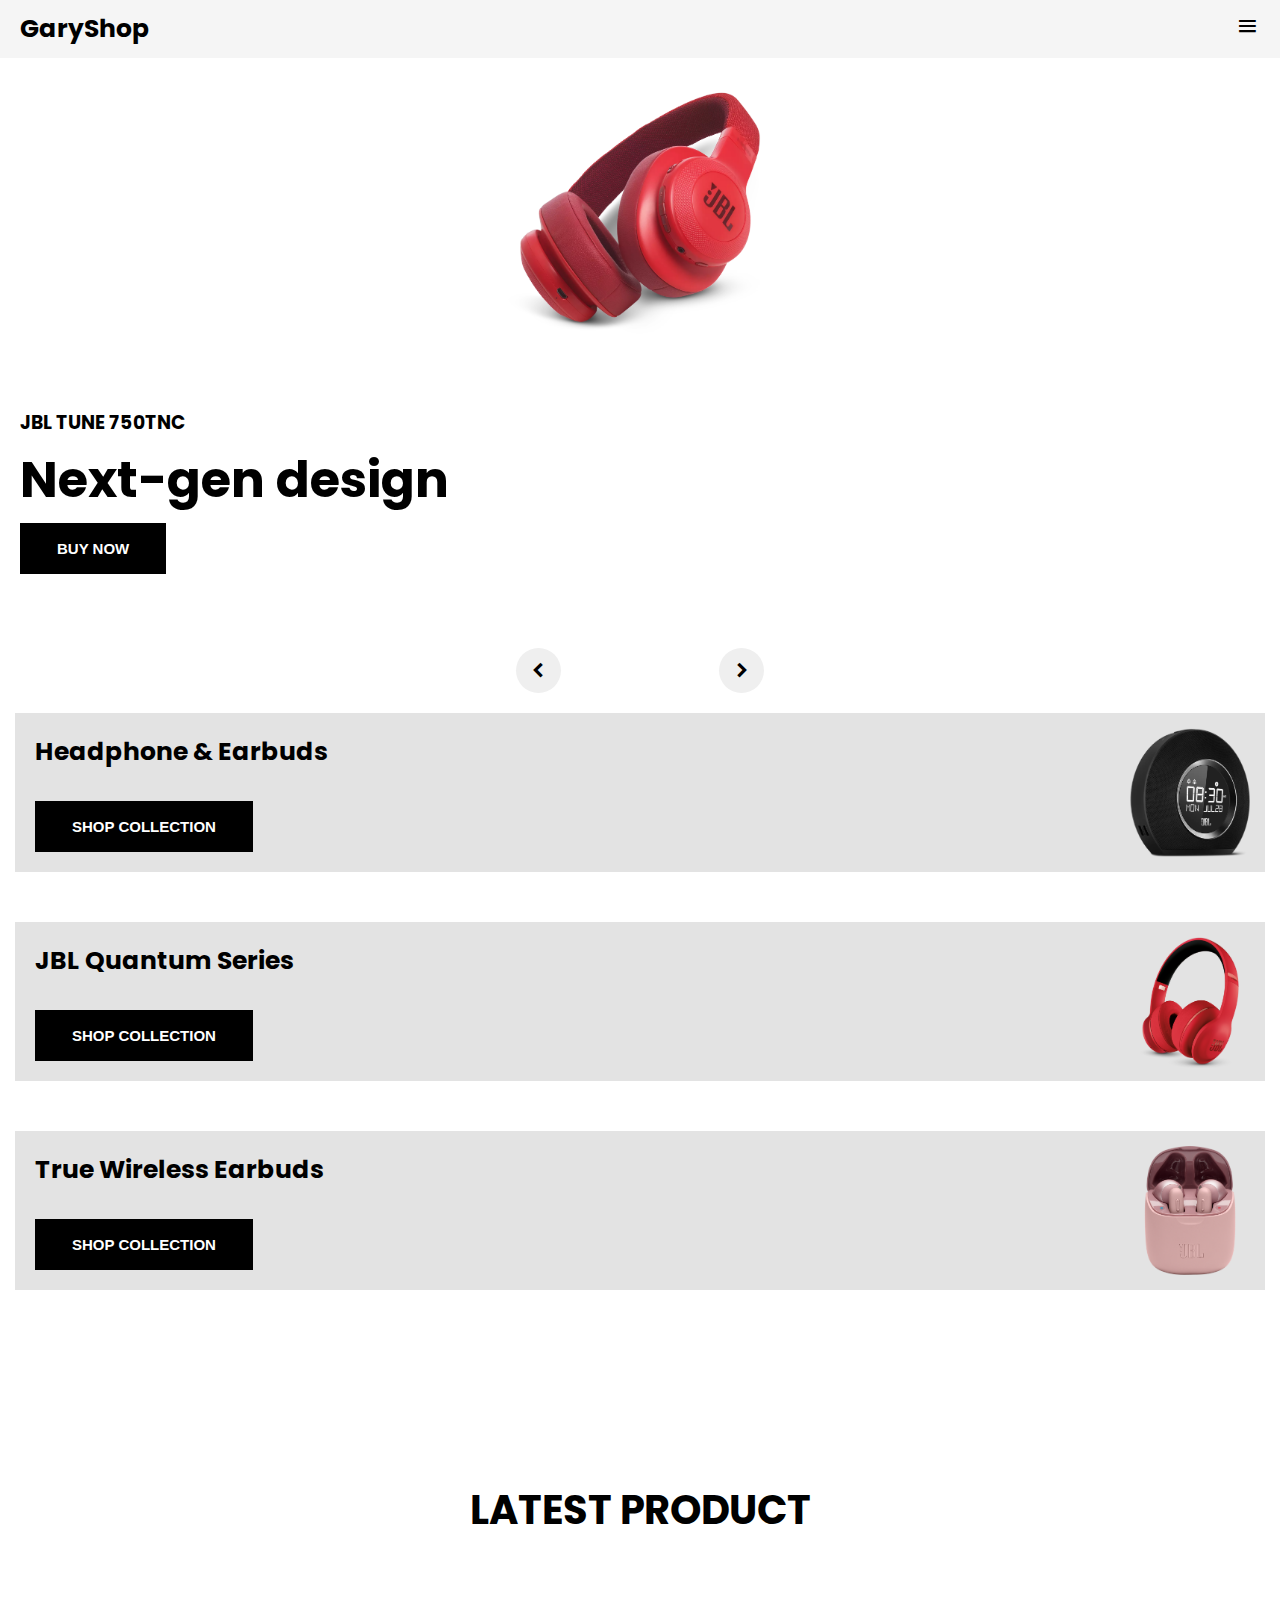
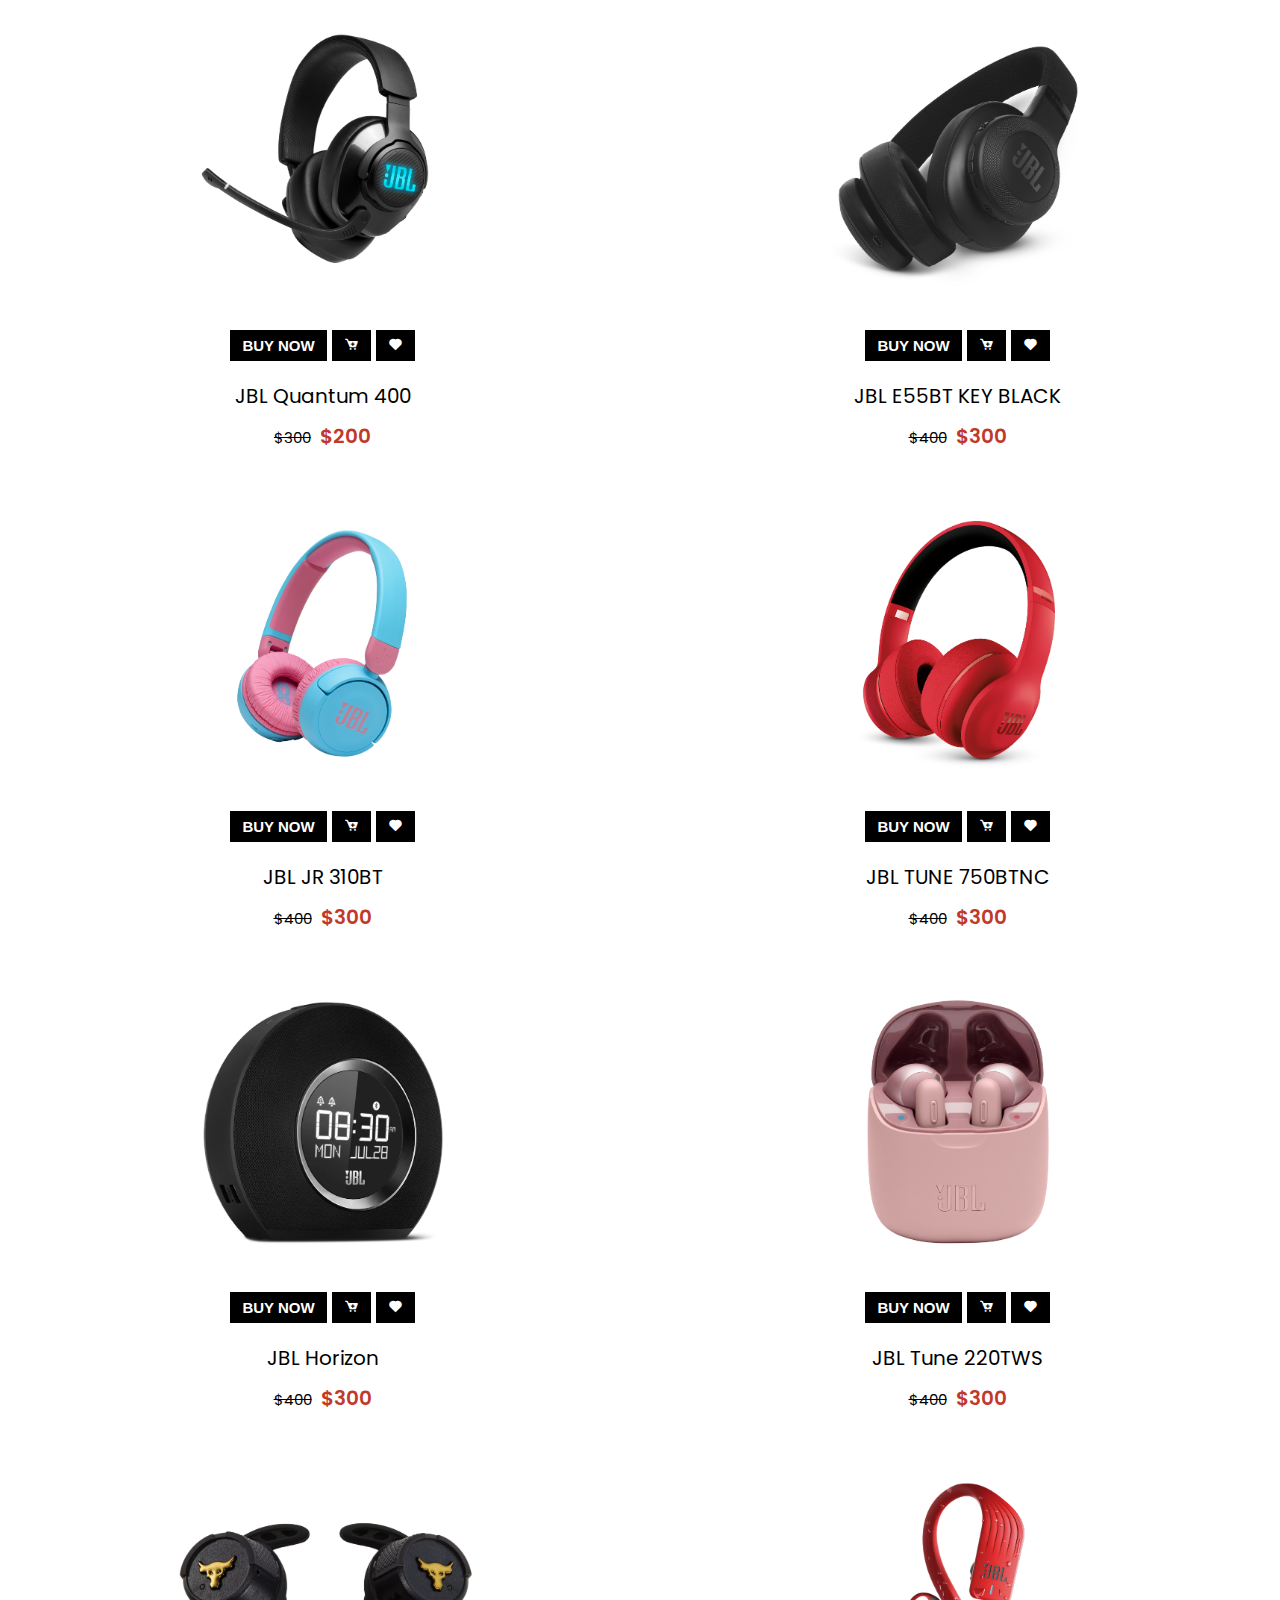
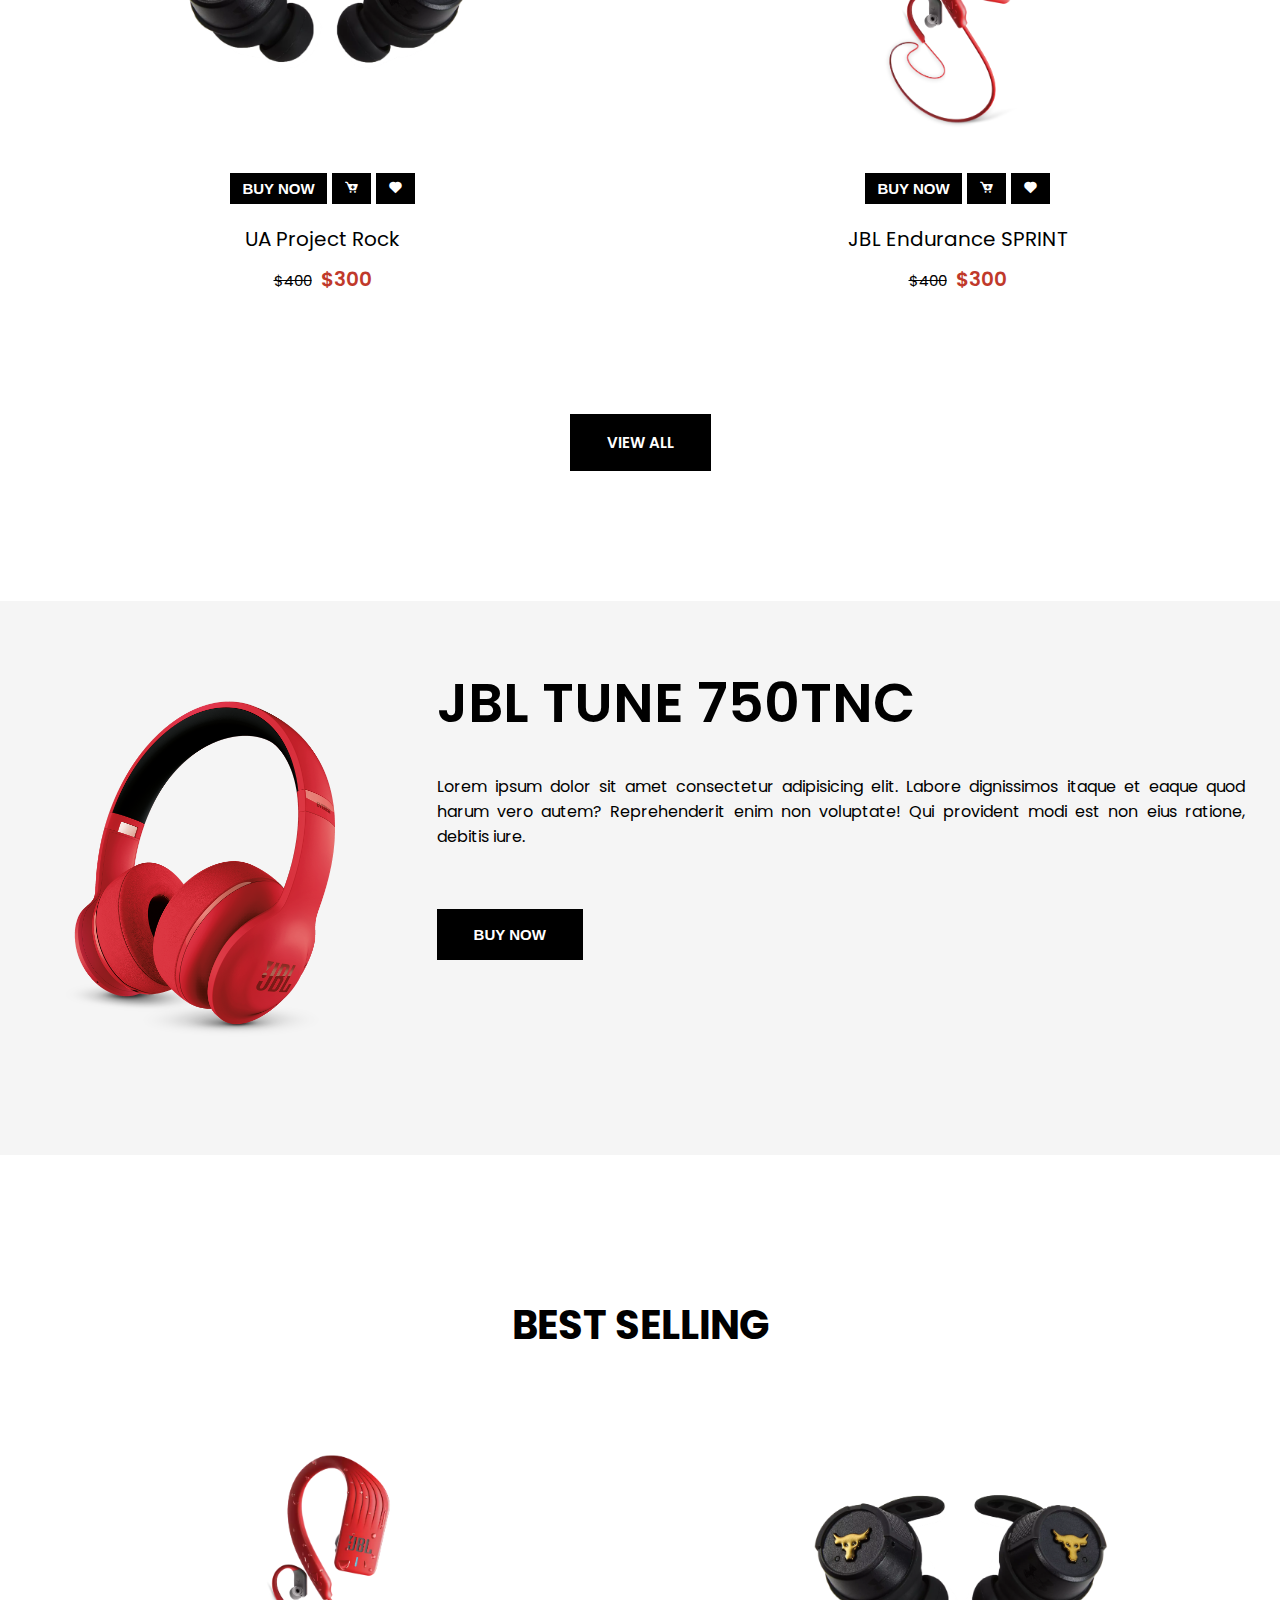
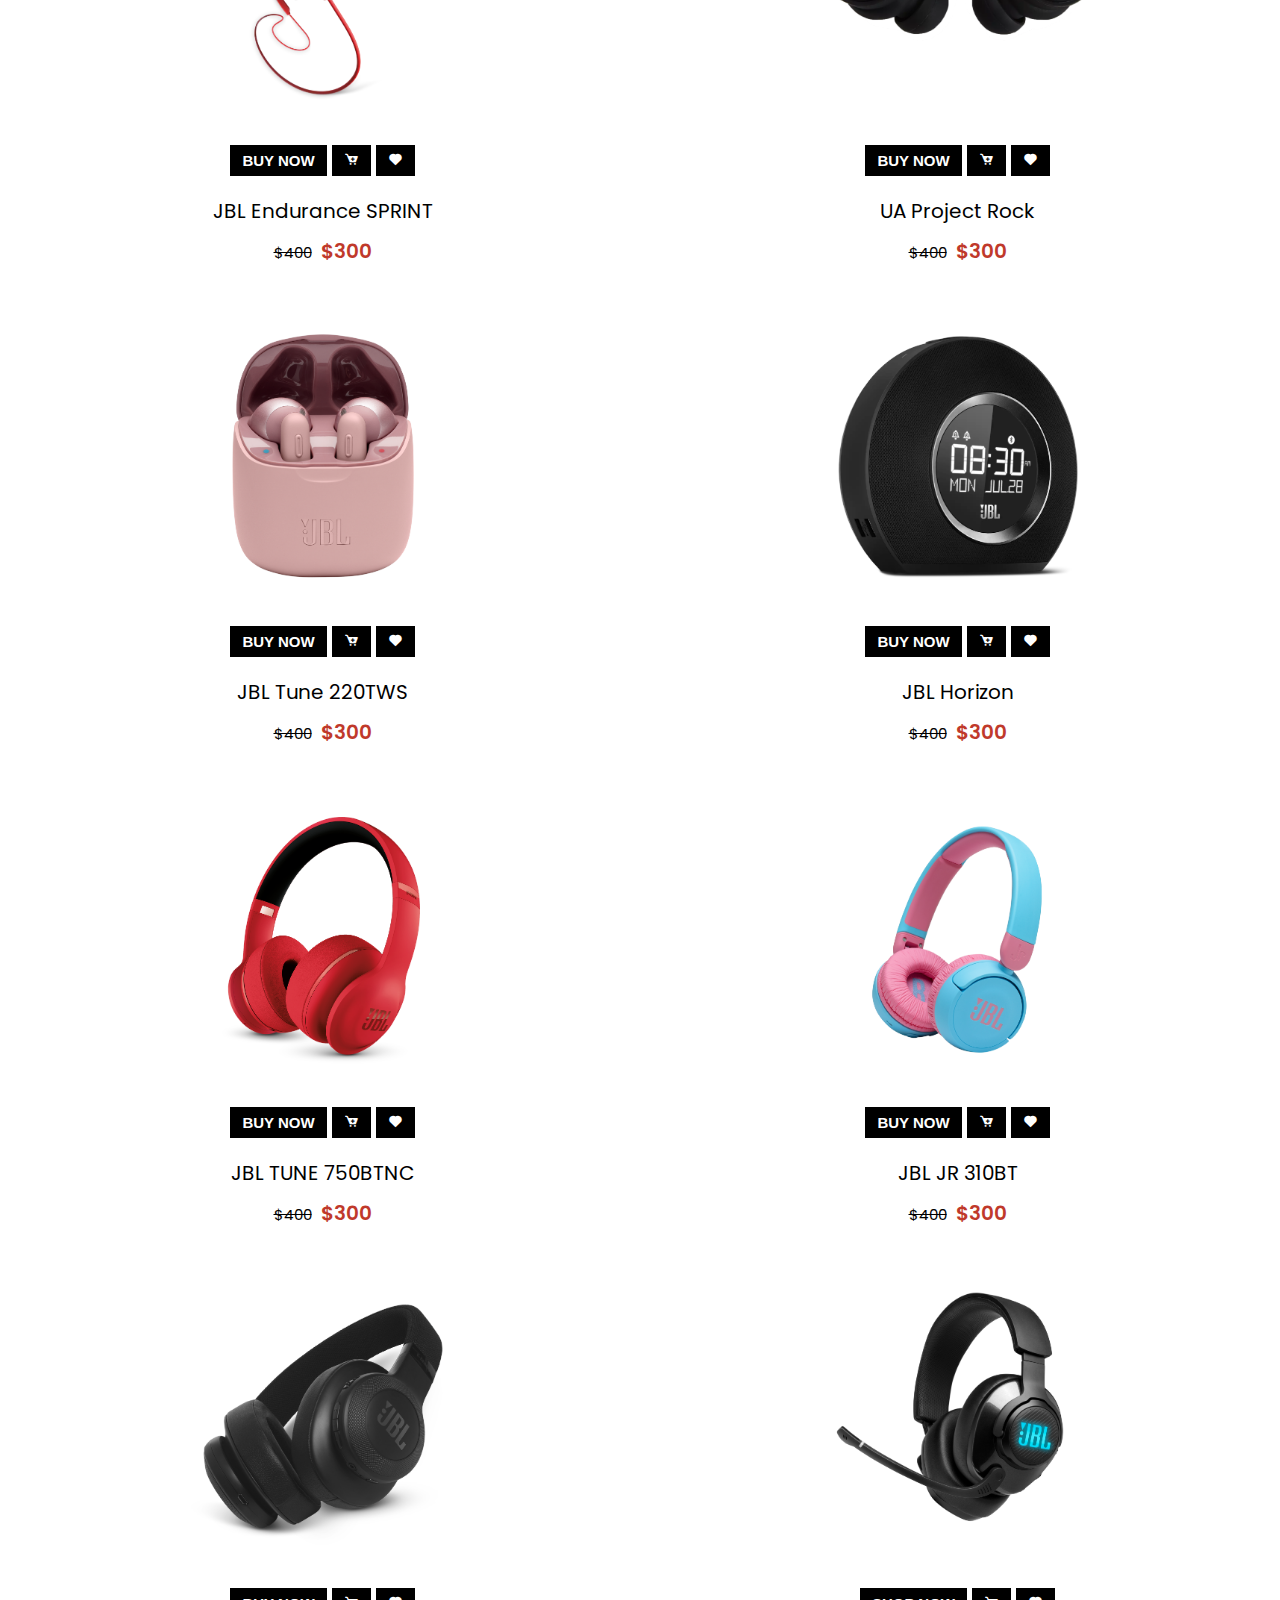
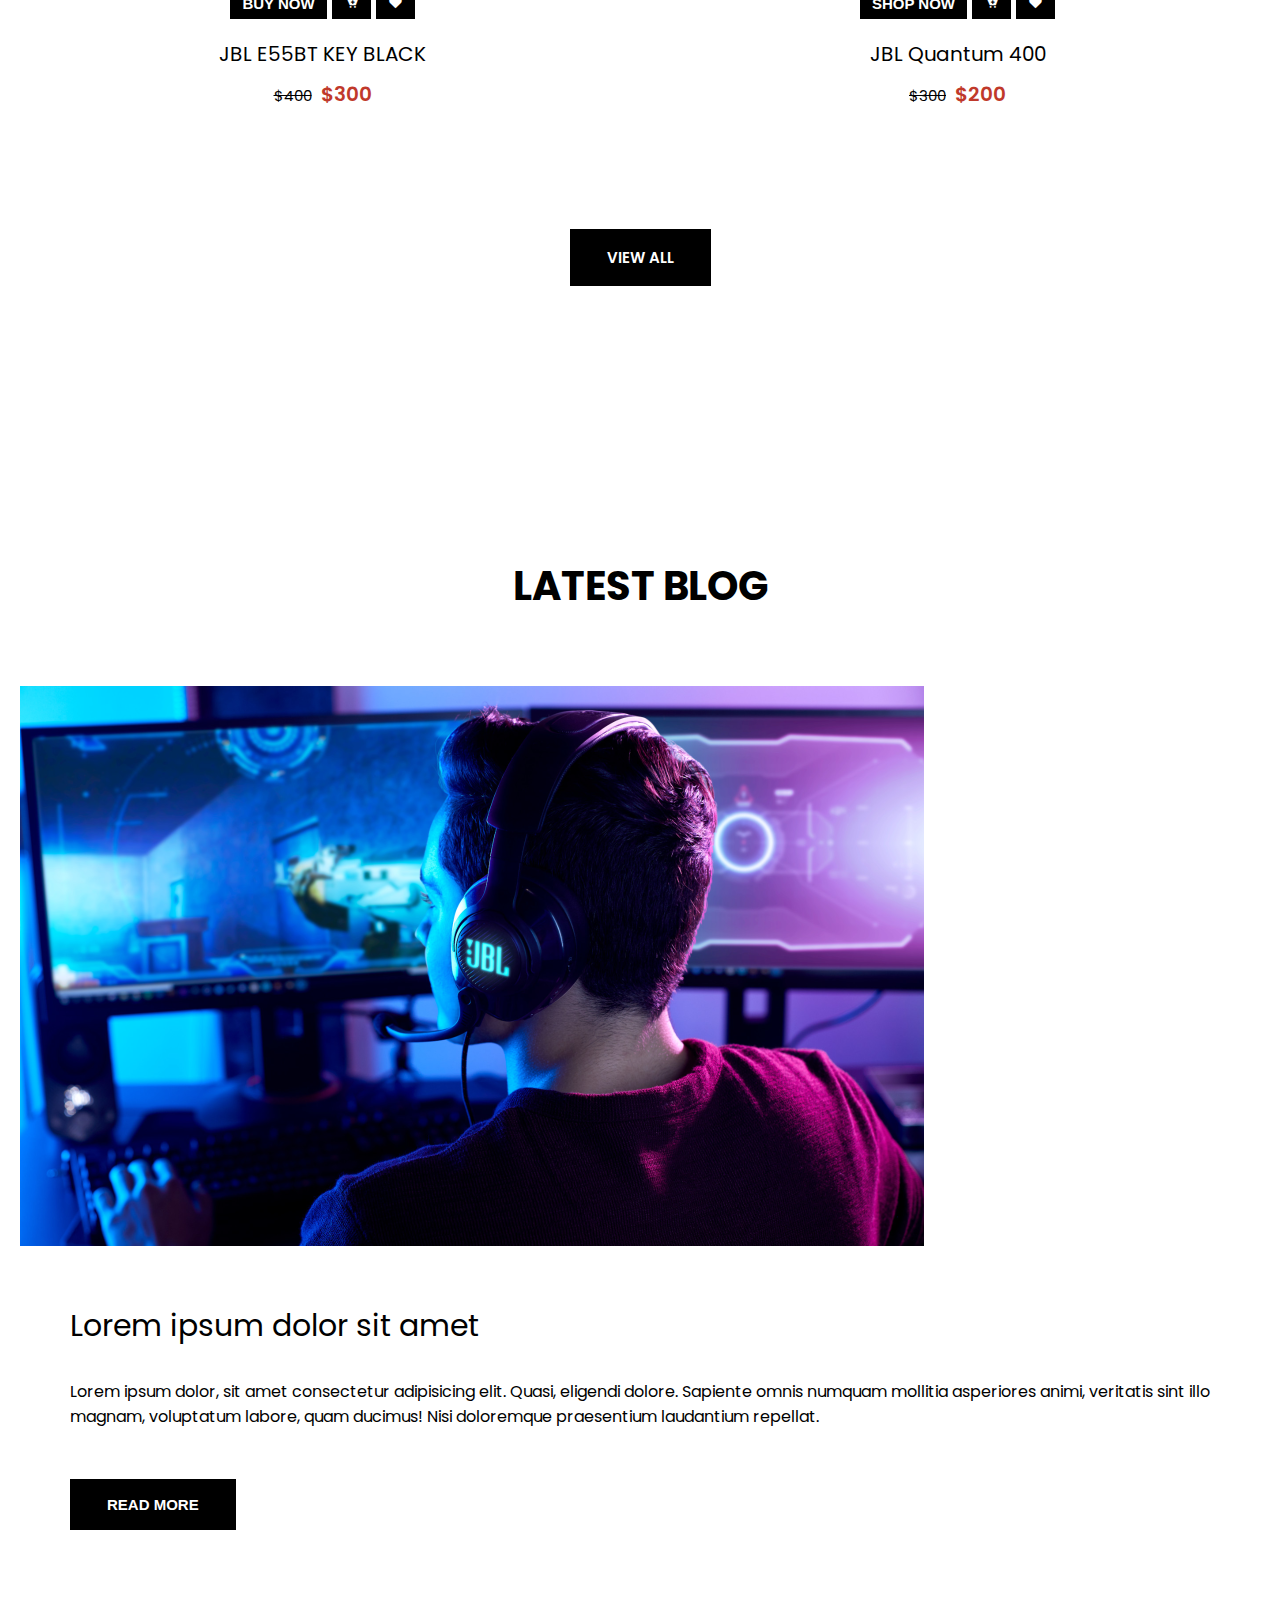
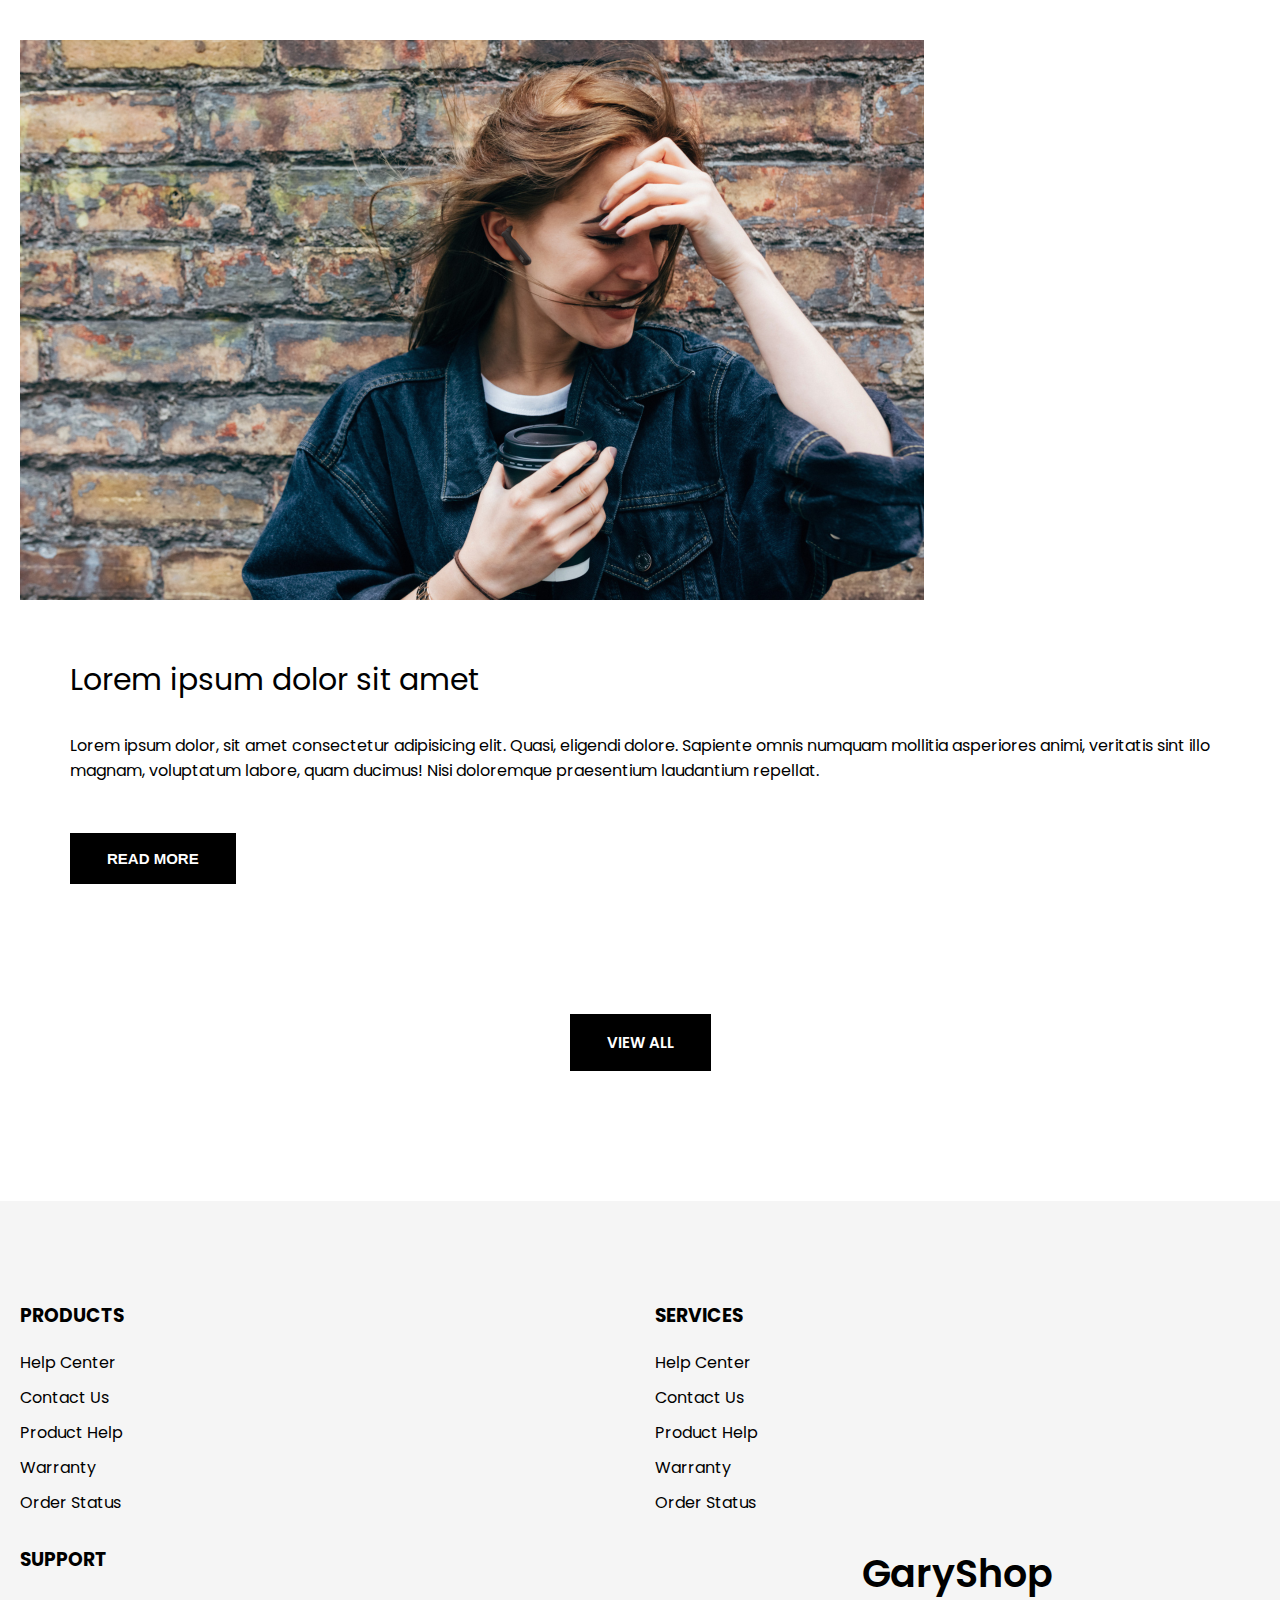
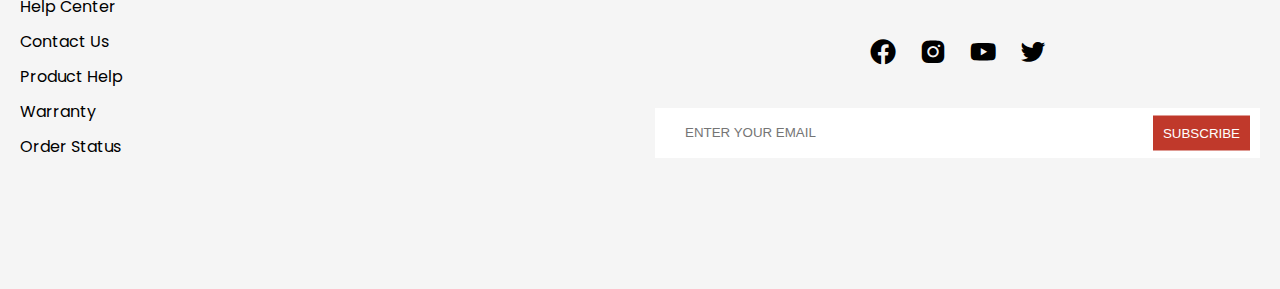
<file: index.html>
<!DOCTYPE html>
<html lang="en">
  <head>
    <meta charset="UTF-8" />
    <meta http-equiv="X-UA-Compatible" content="IE=edge" />
    <meta name="viewport" content="width=device-width, initial-scale=1.0" />
    <link rel="shortcut icon" href="./images/icon.jpg" />
    <title>GaryShop</title>
    <!-- google font -->
    <link rel="preconnect" href="https://fonts.gstatic.com" />
    <link
      href="https://fonts.googleapis.com/css2?family=Poppins:ital,wght@0,100;0,200;0,300;0,400;0,500;0,600;0,700;0,800;0,900;1,100;1,200;1,300;1,400;1,500;1,600;1,700;1,900&display=swap"
      rel="stylesheet"
    />
    <!-- boxicons -->
    <link
      href="https://unpkg.com/boxicons@2.0.7/css/boxicons.min.css"
      rel="stylesheet"
    />
    <!-- app css -->
    <link rel="stylesheet" href="./css/grid.css" />
    <link rel="stylesheet" href="./css/app.css" />
  </head>

  <body>
    <!-- header -->
    <header>
      <!-- mobile menu -->
      <div class="mobile-menu bg-second">
        <a href="index.html" class="mb-logo">GaryShop</a>
        <span class="mb-menu-toggle" id="mb-menu-toggle">
          <i class="bx bx-menu"></i>
        </span>
      </div>
      <!-- end mobile menu -->
      <!-- main header -->
      <div class="header-wrapper" id="header-wrapper">
        <span class="mb-menu-toggle mb-menu-close" id="mb-menu-close">
          <i class="bx bx-x"></i>
        </span>
        <!-- top header -->
        <div class="bg-second">
          <div class="top-header container">
            <ul class="devided">
              <li>
                <a href="#">+84379339693</a>
              </li>
              <li>
                <a href="#">nguyenhuu220800@gmail.com</a>
              </li>
            </ul>
            <ul class="devided">
              <li class="dropdown">
                <a href="">USD</a>
                <i class="bx bxs-chevron-down"></i>
                <ul class="dropdown-content">
                  <li><a href="#">VND</a></li>
                  <li><a href="#">JPY</a></li>
                  <li><a href="#">EUR</a></li>
                </ul>
              </li>
              <li class="dropdown">
                <a href="">ENGLISH</a>
                <i class="bx bxs-chevron-down"></i>
                <ul class="dropdown-content">
                  <li><a href="#">VIETNAMESE</a></li>
                  <li><a href="#">JAPANESE</a></li>
                  <li><a href="#">FRENCH</a></li>
                  <li><a href="#">SPANISH</a></li>
                </ul>
              </li>
              <li><a href="#">ORDER TRACKING</a></li>
            </ul>
          </div>
        </div>
        <!-- end top header -->
        <!-- mid header -->
        <div class="bg-main">
          <div class="mid-header container">
            <a href="index.html" class="logo">GaryShop</a>
            <div class="search">
              <input type="text" placeholder="Search" />
              <i class="bx bx-search-alt"></i>
            </div>
            <ul class="user-menu">
              <li>
                <a href="#"><i class="bx bx-bell"></i></a>
              </li>
              <li>
                <a href="#"><i class="bx bx-user-circle"></i></a>
              </li>
              <li>
                <a href="#"><i class="bx bx-cart"></i></a>
              </li>
            </ul>
          </div>
        </div>
        <!-- end mid header -->
        <!-- bottom header -->
        <div class="bg-second">
          <div class="bottom-header container">
            <ul class="main-menu">
              <li><a href="./index.html">home</a></li>
              <!-- mega menu -->
              <li class="mega-dropdown">
                <a href="./products.html">
                  Shop
                  <i class="bx bxs-chevron-down"></i>
                </a>
                <div class="mega-content">
                  <div class="row">
                    <div class="col-3 col-md-12">
                      <div class="box">
                        <h3>Categories</h3>
                        <ul>
                          <li><a href="#">Wireless</a></li>
                          <li><a href="#">Inear headphone</a></li>
                          <li><a href="#">Overear headphone</a></li>
                          <li><a href="#">sport headphone</a></li>
                        </ul>
                      </div>
                    </div>
                    <div class="col-3 col-md-12">
                      <div class="box">
                        <h3>Categories</h3>
                        <ul>
                          <li><a href="#">Wireless</a></li>
                          <li><a href="#">Inear headphone</a></li>
                          <li><a href="#">Overear headphone</a></li>
                          <li><a href="#">sport headphone</a></li>
                        </ul>
                      </div>
                    </div>
                    <div class="col-3 col-md-12">
                      <div class="box">
                        <h3>Categories</h3>
                        <ul>
                          <li><a href="#">Wireless</a></li>
                          <li><a href="#">Inear headphone</a></li>
                          <li><a href="#">Overear headphone</a></li>
                          <li><a href="#">sport headphone</a></li>
                        </ul>
                      </div>
                    </div>
                    <div class="col-3 col-md-12">
                      <div class="box">
                        <h3>Categories</h3>
                        <ul>
                          <li><a href="#">Wireless</a></li>
                          <li><a href="#">Inear headphone</a></li>
                          <li><a href="#">Overear headphone</a></li>
                          <li><a href="#">sport headphone</a></li>
                        </ul>
                      </div>
                    </div>
                  </div>
                  <div class="row img-row">
                    <div class="col-3">
                      <div class="box">
                        <img
                          src="./images/kisspng-beats-electronics-headphones-apple-beats-studio-red-headphones.png"
                          alt=""
                        />
                      </div>
                    </div>
                    <div class="col-3">
                      <div class="box">
                        <img
                          src="./images/JBL_TUNE220TWS_ProductImage_Pink_ChargingCaseOpen.png"
                          alt=""
                        />
                      </div>
                    </div>
                    <div class="col-3">
                      <div class="box">
                        <img
                          src="./images/JBL_JR 310BT_Product Image_Hero_Skyblue.png"
                          alt=""
                        />
                      </div>
                    </div>
                    <div class="col-3">
                      <div class="box">
                        <img
                          src="./images/JBLHorizon_001_dvHAMaster.png"
                          alt=""
                        />
                      </div>
                    </div>
                  </div>
                </div>
              </li>
              <!-- end mega menu -->
              <li><a href="#">blog</a></li>
              <li><a href="#">contact</a></li>
            </ul>
          </div>
        </div>
        <!-- end bottom header -->
      </div>
      <!-- end main header -->
    </header>
    <!-- end header -->

    <!-- hero section -->
    <div class="hero">
      <div class="slider">
        <div class="container">
          <!-- slide item -->
          <div class="slide active">
            <div class="info">
              <div class="info-content">
                <h3 class="top-down">JBL TUNE 750TNC</h3>
                <h2 class="top-down trans-delay-0-2">Next-gen design</h2>
                <p class="top-down trans-delay-0-4">
                  Lorem ipsum dolor sit amet consectetur adipisicing elit.
                  Obcaecati dolor commodi dignissimos culpa, eaque eos
                  necessitatibus possimus veniam, cupiditate rerum deleniti?
                  Libero, ducimus error? Beatae velit dolore sint explicabo!
                  Fugit.
                </p>
                <div class="top-down trans-delay-0-6">
                  <button class="btn-flat btn-hover">
                    <a href="./product-detail.html">buy now</a>
                  </button>
                </div>
              </div>
            </div>
            <div class="img top-down">
              <img
                src="./images/JBL_E55BT_KEY_RED_6063_FS_x1-1605x1605px.webp"
                alt=""
              />
            </div>
          </div>
          <!-- end slide item -->
          <!-- slide item -->
          <div class="slide">
            <div class="info">
              <div class="info-content">
                <h3 class="top-down">JBL Quantum ONE</h3>
                <h2 class="top-down trans-delay-0-2">Ipsum dolor</h2>
                <p class="top-down trans-delay-0-4">
                  Lorem ipsum dolor sit amet consectetur adipisicing elit. A
                  optio, voluptatum aperiam nobis quis maxime corporis porro
                  alias soluta sunt quae consectetur aliquid blanditiis
                  perspiciatis labore cumque, ullam, quam eligendi!
                </p>
                <div class="top-down trans-delay-0-6">
                  <button class="btn-flat btn-hover">
                    <a href="./product-detail.html">buy now</a>
                  </button>
                </div>
              </div>
            </div>
            <div class="img right-left">
              <img
                src="./images/JBL_E55BT_KEY_BLACK_6175_FS_x1-1605x1605px.png"
                alt=""
              />
            </div>
          </div>
          <!-- end slide item -->
          <!-- slide item -->
          <div class="slide">
            <div class="info">
              <div class="info-content">
                <h3 class="top-down">JBL JR 310BT</h3>
                <h2 class="top-down trans-delay-0-2">Consectetur Elit</h2>
                <p class="top-down trans-delay-0-4">
                  Lorem ipsum dolor, sit amet consectetur adipisicing elit.
                  Explicabo aut fugiat, libero magnam nemo inventore in tempora
                  beatae officiis temporibus odit deserunt molestiae amet quam,
                  asperiores, iure recusandae nulla labore!
                </p>
                <div class="top-down trans-delay-0-6">
                  <button class="btn-flat btn-hover">
                    <a href="./product-detail.html">buy now</a>
                  </button>
                </div>
              </div>
            </div>
            <div class="img left-right">
              <img
                src="./images/JBL_JR 310BT_Product Image_Hero_Skyblue.png"
                alt=""
              />
            </div>
          </div>
          <!-- end slide item -->
        </div>
        <!-- slider controller -->
        <button class="slide-controll slide-next">
          <i class="bx bxs-chevron-right"></i>
        </button>
        <button class="slide-controll slide-prev">
          <i class="bx bxs-chevron-left"></i>
        </button>
        <!-- end slider controller -->
      </div>
    </div>
    <!-- end hero section -->

    <!-- promotion section -->
    <div class="promotion">
      <div class="row">
        <div class="col-4 col-md-12 col-sm-12">
          <div class="promotion-box">
            <div class="text">
              <h3>Headphone & Earbuds</h3>
              <button class="btn-flat btn-hover">
                <span>shop collection</span>
              </button>
            </div>
            <img src="./images/JBLHorizon_001_dvHAMaster.png" alt="" />
          </div>
        </div>
        <div class="col-4 col-md-12 col-sm-12">
          <div class="promotion-box">
            <div class="text">
              <h3>JBL Quantum Series</h3>
              <button class="btn-flat btn-hover">
                <span>shop collection</span>
              </button>
            </div>
            <img
              src="./images/kisspng-beats-electronics-headphones-apple-beats-studio-red-headphones.png"
              alt=""
            />
          </div>
        </div>
        <div class="col-4 col-md-12 col-sm-12">
          <div class="promotion-box">
            <div class="text">
              <h3>True Wireless Earbuds</h3>
              <button class="btn-flat btn-hover">
                <span>shop collection</span>
              </button>
            </div>
            <img
              src="./images/JBL_TUNE220TWS_ProductImage_Pink_ChargingCaseOpen.png"
              alt=""
            />
          </div>
        </div>
      </div>
    </div>
    <!-- end promotion section -->

    <!-- product list -->
    <div class="section">
      <div class="container">
        <div class="section-header">
          <h2>Latest product</h2>
        </div>
        <div class="row" id="latest-products">
          <div class="col-3 col-md-6 col-sm-12">
            <div class="product-card">
              <div class="product-card-img">
                <img
                  src="./images/JBL_Quantum_400_Product Image_Hero 02.png"
                  alt=""
                />
                <img
                  src="./images/JBL_Quantum_400_Product Image_Hero Mic Up.webp"
                  alt=""
                />
              </div>
              <div class="product-card-info">
                <div class="product-btn">
                  <button class="btn-flat btn-hover btn-shop-now">
                    <a href="./product-detail.html">buy now</a>
                  </button>
                  <button class="btn-flat btn-hover btn-cart-add">
                    <i class="bx bxs-cart-add"></i>
                  </button>
                  <button class="btn-flat btn-hover btn-cart-add">
                    <i class="bx bxs-heart"></i>
                  </button>
                </div>
                <div class="product-card-name">JBL Quantum 400</div>
                <div class="product-card-price">
                  <span><del>$300</del></span>
                  <span class="curr-price">$200</span>
                </div>
              </div>
            </div>
          </div>
        </div>
        <div class="section-footer">
          <a href="./products.html" class="btn-flat btn-hover">view all</a>
        </div>
      </div>
    </div>
    <!-- end product list -->

    <!-- special product -->
    <div class="bg-second">
      <div class="section container">
        <div class="row">
          <div class="col-4 col-md-4">
            <div class="sp-item-img">
              <img
                src="./images/kisspng-beats-electronics-headphones-apple-beats-studio-red-headphones.png"
                alt=""
              />
            </div>
          </div>
          <div class="col-7 col-md-8">
            <div class="sp-item-info">
              <div class="sp-item-name">JBL TUNE 750TNC</div>
              <p class="sp-item-description">
                Lorem ipsum dolor sit amet consectetur adipisicing elit. Labore
                dignissimos itaque et eaque quod harum vero autem? Reprehenderit
                enim non voluptate! Qui provident modi est non eius ratione,
                debitis iure.
              </p>
              <button class="btn-flat btn-hover">
                <a href="./product-detail.html">buy now</a>
              </button>
            </div>
          </div>
        </div>
      </div>
    </div>
    <!-- end special product -->

    <!-- product list -->
    <div class="section">
      <div class="container">
        <div class="section-header">
          <h2>best selling</h2>
        </div>
        <div class="row" id="best-products">
          <div class="col-3 col-md-6 col-sm-12">
            <div class="product-card">
              <div class="product-card-img">
                <img
                  src="./images/JBL_Quantum_400_Product Image_Hero 02.png"
                  alt=""
                />
                <img
                  src="./images/JBL_Quantum_400_Product Image_Hero Mic Up.webp"
                  alt=""
                />
              </div>
              <div class="product-card-info">
                <div class="product-btn">
                  <button class="btn-flat btn-hover btn-shop-now">
                    shop now
                  </button>
                  <button class="btn-flat btn-hover btn-cart-add">
                    <i class="bx bxs-cart-add"></i>
                  </button>
                  <button class="btn-flat btn-hover btn-cart-add">
                    <i class="bx bxs-heart"></i>
                  </button>
                </div>
                <div class="product-card-name">JBL Quantum 400</div>
                <div class="product-card-price">
                  <span><del>$300</del></span>
                  <span class="curr-price">$200</span>
                </div>
              </div>
            </div>
          </div>
        </div>
        <div class="section-footer">
          <a href="./products.html" class="btn-flat btn-hover">view all</a>
        </div>
      </div>
    </div>
    <!-- end product list -->

    <!-- blogs -->
    <div class="section">
      <div class="container">
        <div class="section-header">
          <h2>latest blog</h2>
        </div>
        <div class="blog">
          <div class="blog-img">
            <img src="./images/JBL_Quantum400_Lifestyle1.png" alt="" />
          </div>
          <div class="blog-info">
            <div class="blog-title">Lorem ipsum dolor sit amet</div>
            <div class="blog-preview">
              Lorem ipsum dolor, sit amet consectetur adipisicing elit. Quasi,
              eligendi dolore. Sapiente omnis numquam mollitia asperiores animi,
              veritatis sint illo magnam, voluptatum labore, quam ducimus! Nisi
              doloremque praesentium laudantium repellat.
            </div>
            <button class="btn-flat btn-hover">read more</button>
          </div>
        </div>
        <div class="blog row-revere">
          <div class="blog-img">
            <img src="./images/JBL_TUNE220TWS_Lifestyle_black.png" alt="" />
          </div>
          <div class="blog-info">
            <div class="blog-title">Lorem ipsum dolor sit amet</div>
            <div class="blog-preview">
              Lorem ipsum dolor, sit amet consectetur adipisicing elit. Quasi,
              eligendi dolore. Sapiente omnis numquam mollitia asperiores animi,
              veritatis sint illo magnam, voluptatum labore, quam ducimus! Nisi
              doloremque praesentium laudantium repellat.
            </div>
            <button class="btn-flat btn-hover">read more</button>
          </div>
        </div>
        <div class="section-footer">
          <a href="#" class="btn-flat btn-hover">view all</a>
        </div>
      </div>
    </div>
    <!-- end blogs -->

    <!-- footer -->
    <footer class="bg-second">
      <div class="container">
        <div class="row">
          <div class="col-3 col-md-6">
            <h3 class="footer-head">Products</h3>
            <ul class="menu">
              <li><a href="#">Help center</a></li>
              <li><a href="#">Contact us</a></li>
              <li><a href="#">product help</a></li>
              <li><a href="#">warranty</a></li>
              <li><a href="#">order status</a></li>
            </ul>
          </div>
          <div class="col-3 col-md-6">
            <h3 class="footer-head">services</h3>
            <ul class="menu">
              <li><a href="#">Help center</a></li>
              <li><a href="#">Contact us</a></li>
              <li><a href="#">product help</a></li>
              <li><a href="#">warranty</a></li>
              <li><a href="#">order status</a></li>
            </ul>
          </div>
          <div class="col-3 col-md-6">
            <h3 class="footer-head">support</h3>
            <ul class="menu">
              <li><a href="#">Help center</a></li>
              <li><a href="#">Contact us</a></li>
              <li><a href="#">product help</a></li>
              <li><a href="#">warranty</a></li>
              <li><a href="#">order status</a></li>
            </ul>
          </div>
          <div class="col-3 col-md-6 col-sm-12">
            <div class="contact">
              <h3 class="contact-header">GaryShop</h3>
              <ul class="contact-socials">
                <li>
                  <a
                    target="_blank"
                    href="https://www.facebook.com/garyhuu220800hcmute"
                  >
                    <i class="bx bxl-facebook-circle"></i>
                  </a>
                </li>
                <li>
                  <a href="#">
                    <i class="bx bxl-instagram-alt"></i>
                  </a>
                </li>
                <li>
                  <a href="#">
                    <i class="bx bxl-youtube"></i>
                  </a>
                </li>
                <li>
                  <a href="#">
                    <i class="bx bxl-twitter"></i>
                  </a>
                </li>
              </ul>
            </div>
            <div class="subscribe">
              <input type="email" placeholder="ENTER YOUR EMAIL" />
              <button>subscribe</button>
            </div>
          </div>
        </div>
      </div>
    </footer>
    <!-- end footer -->

    <!-- app js -->
    <script src="./js/app.js"></script>
    <script src="./js/index.js"></script>
  </body>
</html>
</file>
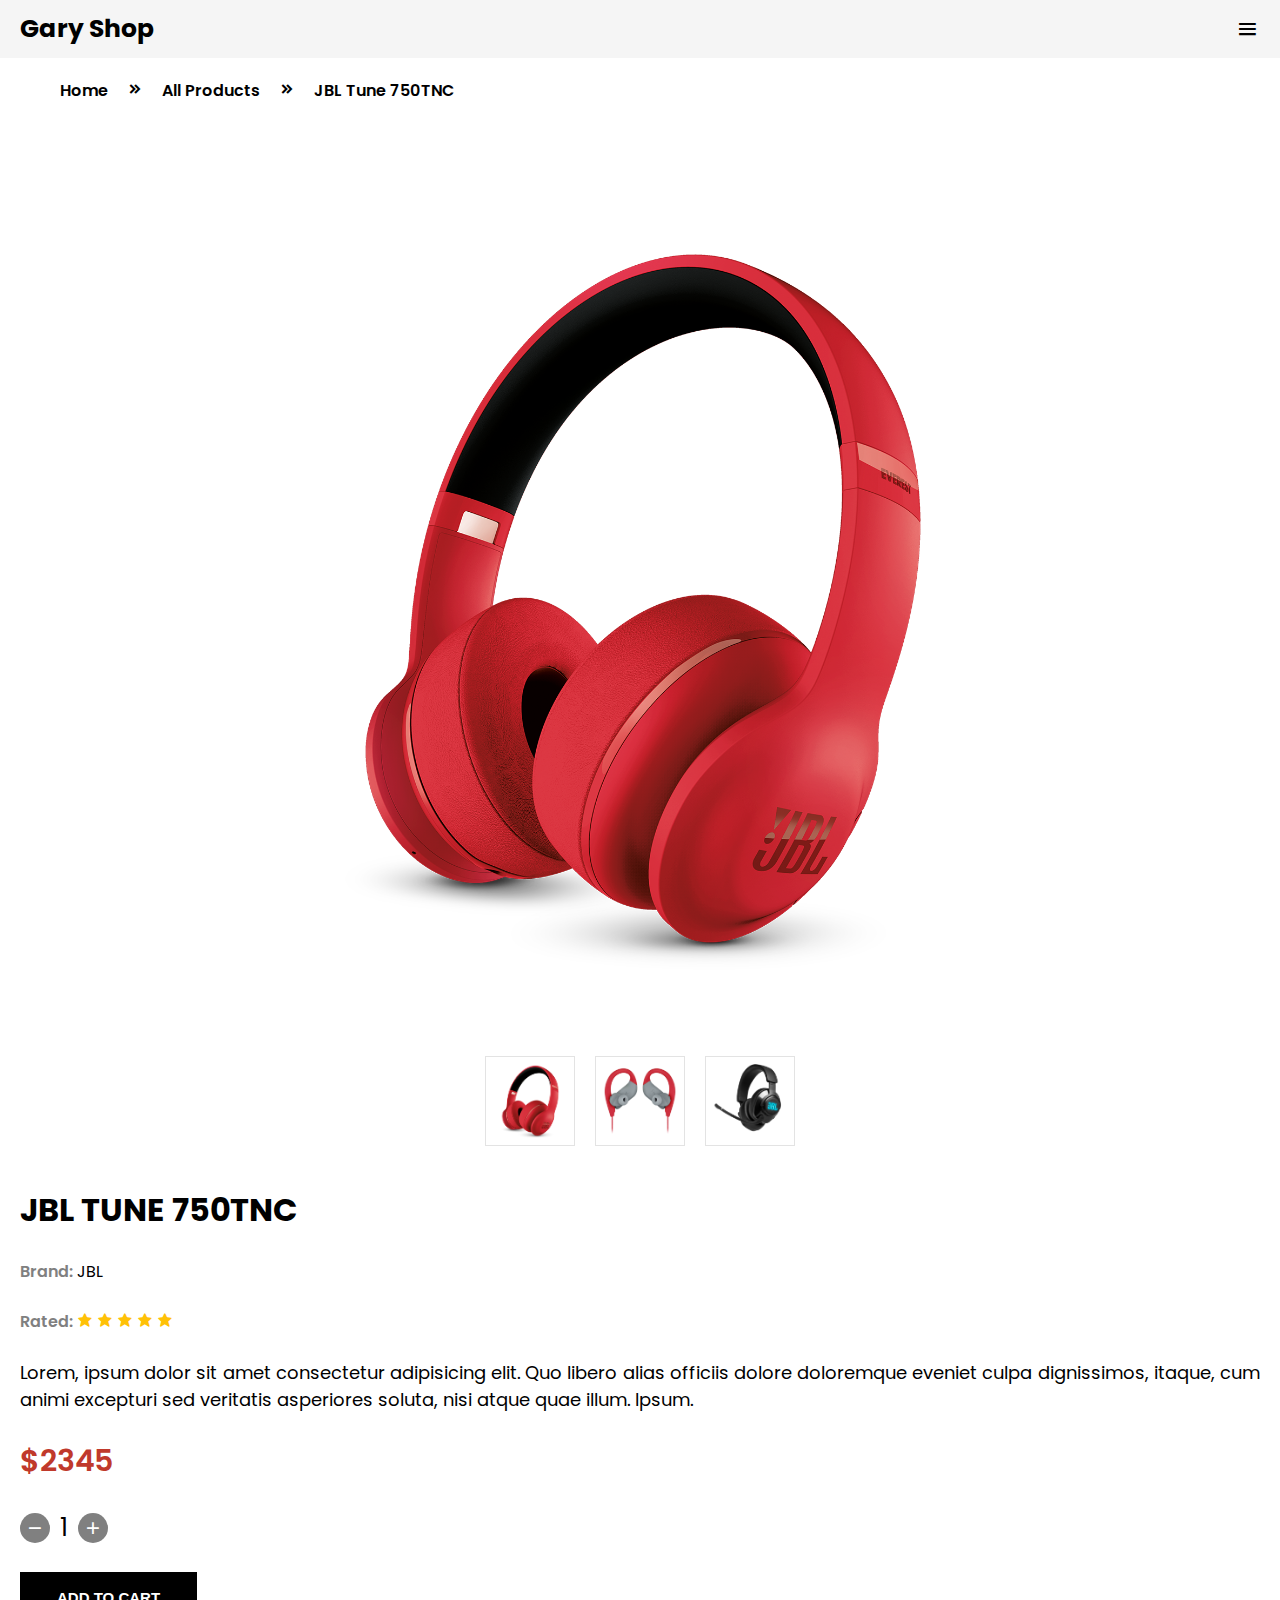
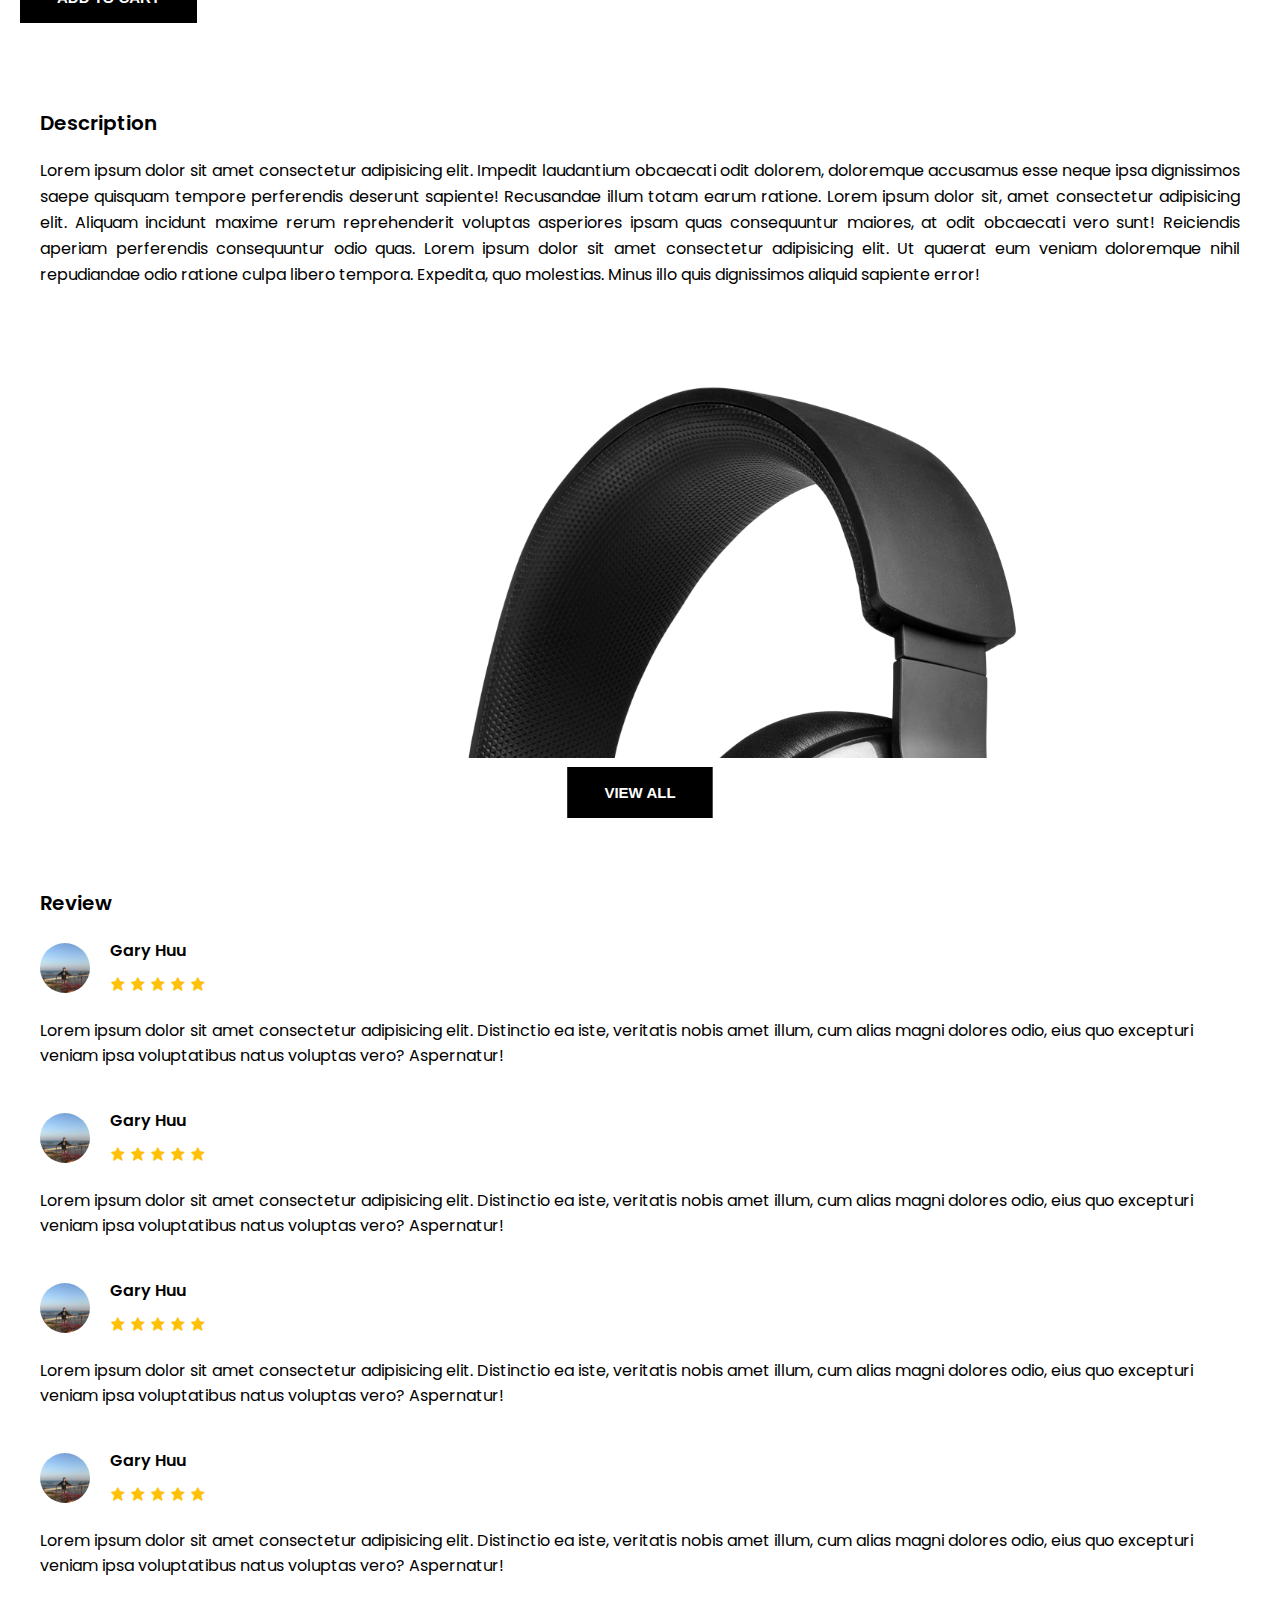
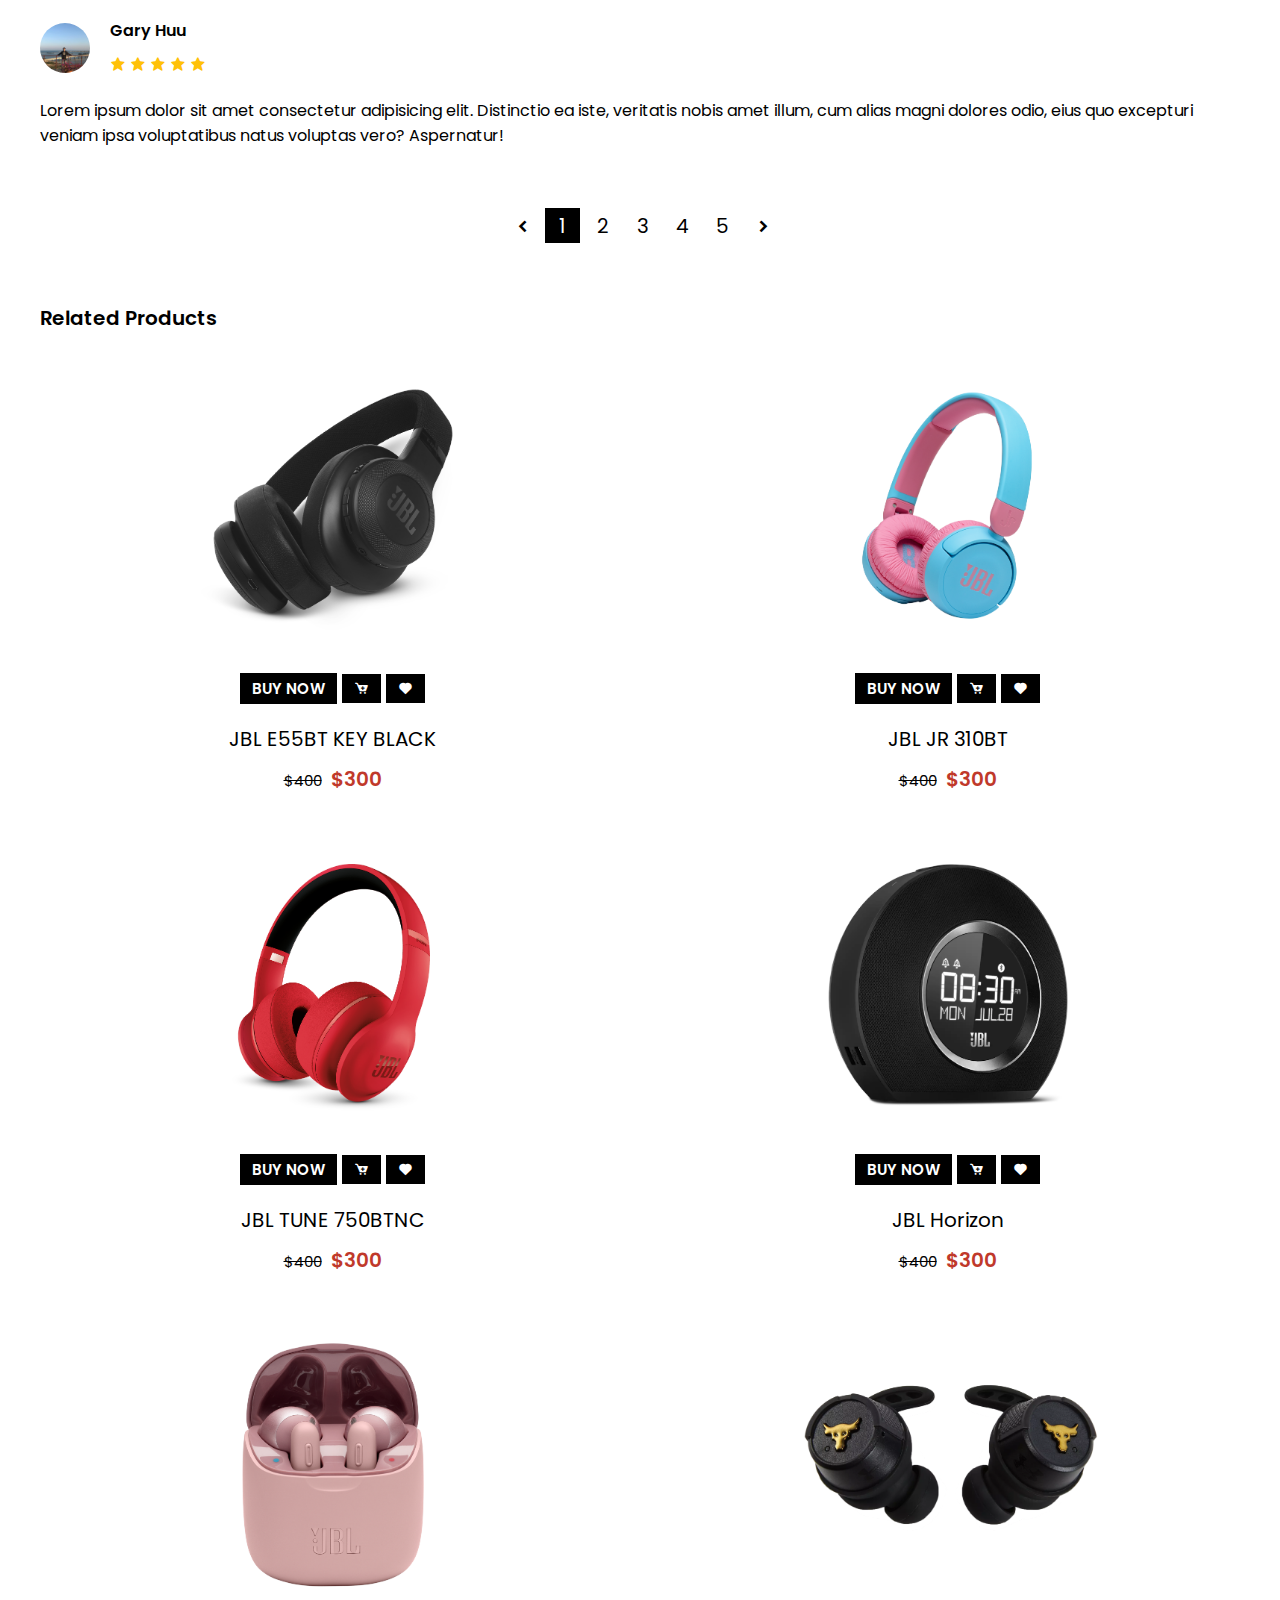
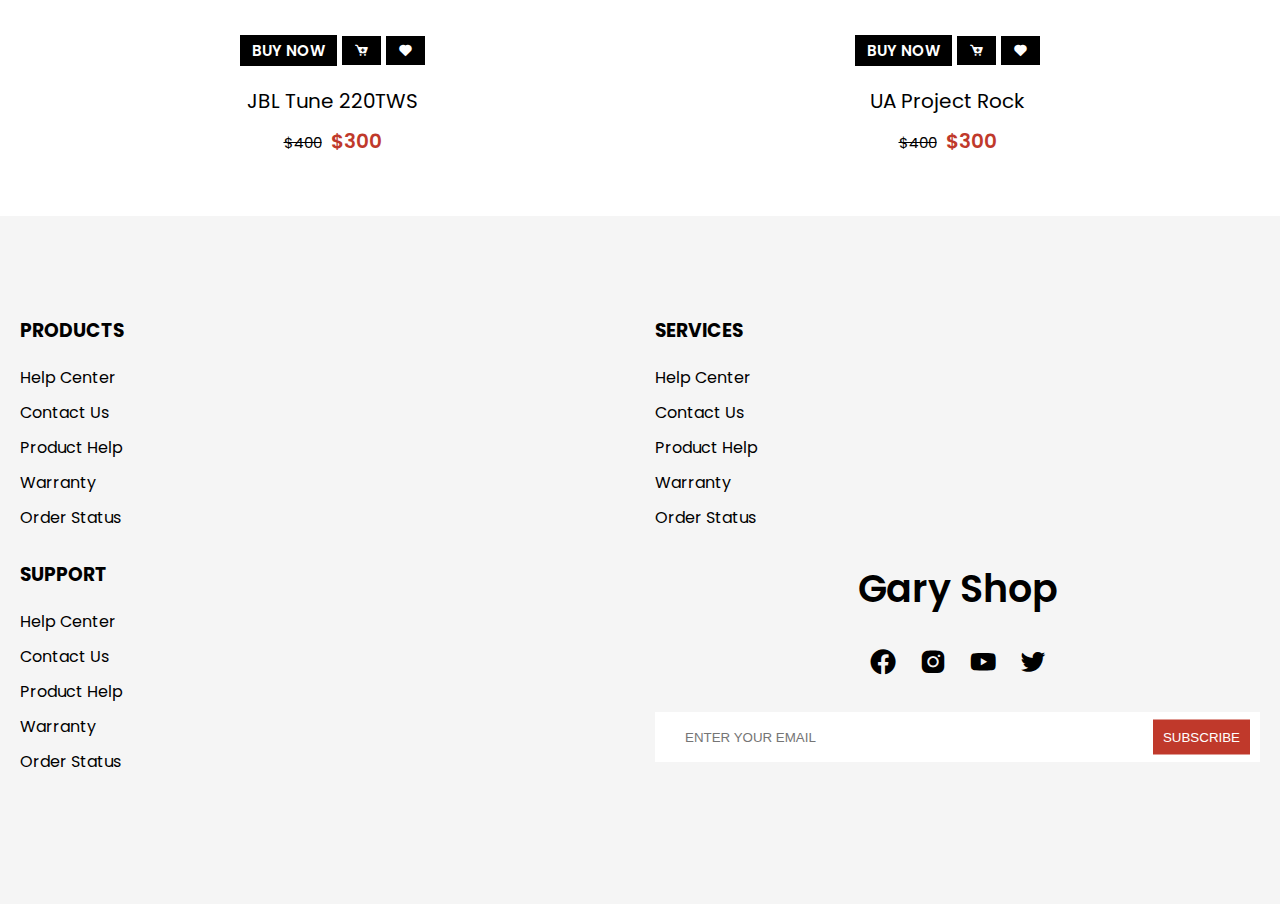
<file: product-detail.html>
<head>
  <meta charset="UTF-8">
  <meta http-equiv="X-UA-Compatible" content="IE=edge">
  <meta name="viewport" content="width=device-width, initial-scale=1.0">
  <link rel="shortcut icon" href="./images/icon.jpg" />
  <title>Gary Shop</title>
  <!-- google font -->
  <link rel="preconnect" href="https://fonts.gstatic.com">
  <link href="https://fonts.googleapis.com/css2?family=Poppins:ital,wght@0,100;0,200;0,300;0,400;0,500;0,600;0,700;0,800;0,900;1,100;1,200;1,300;1,400;1,500;1,600;1,700;1,900&display=swap" rel="stylesheet">
  <!-- boxicons -->
  <link href='https://unpkg.com/boxicons@2.0.7/css/boxicons.min.css' rel='stylesheet'>
  <!-- app css -->
  <link rel="stylesheet" href="./css/grid.css">
  <link rel="stylesheet" href="./css/app.css">
</head>

<body>

  <!-- header -->
  <header>
      <!-- mobile menu -->
      <div class="mobile-menu bg-second">
          <a href="index.html" class="mb-logo">Gary Shop</a>
          <span class="mb-menu-toggle" id="mb-menu-toggle">
              <i class='bx bx-menu'></i>
          </span>
      </div>
      <!-- end mobile menu -->
      <!-- main header -->
      <div class="header-wrapper" id="header-wrapper">
          <span class="mb-menu-toggle mb-menu-close" id="mb-menu-close">
              <i class='bx bx-x'></i>
          </span>
          <!-- top header -->
          <div class="bg-second">
              <div class="top-header container">
                  <ul class="devided">
                      <li>
                          <a href="#">+84379339693</a>
                      </li>
                      <li>
                          <a href="#">nguyenhuu220800@gmail.com</a>
                      </li>
                  </ul>
                  <ul class="devided">
                      <li class="dropdown">
                          <a href="">USD</a>
                          <i class='bx bxs-chevron-down'></i>
                          <ul class="dropdown-content">
                              <li><a href="#">VND</a></li>
                              <li><a href="#">JPY</a></li>
                              <li><a href="#">EUR</a></li>
                          </ul>
                      </li>
                      <li class="dropdown">
                          <a href="">ENGLISH</a>
                          <i class='bx bxs-chevron-down'></i>
                          <ul class="dropdown-content">
                              <li><a href="#">VIETNAMESE</a></li>
                              <li><a href="#">JAPANESE</a></li>
                              <li><a href="#">FRENCH</a></li>
                              <li><a href="#">SPANISH</a></li>
                          </ul>
                      </li>
                      <li><a href="#">ORDER TRACKING</a></li>
                  </ul>
              </div>
          </div>
          <!-- end top header -->
          <!-- mid header -->
          <div class="bg-main">
              <div class="mid-header container">
                  <a href="index.html" class="logo">Gary Shop</a>
                  <div class="search">
                      <input type="text" placeholder="Search">
                      <i class='bx bx-search-alt'></i>
                  </div>
                  <ul class="user-menu">
                      <li><a href="#"><i class='bx bx-bell'></i></a></li>
                      <li><a href="#"><i class='bx bx-user-circle'></i></a></li>
                      <li><a href="#"><i class='bx bx-cart'></i></a></li>
                  </ul>
              </div>
          </div>
          <!-- end mid header -->
          <!-- bottom header -->
          <div class="bg-second">
              <div class="bottom-header container">
                  <ul class="main-menu">
                      <li><a href="#">home</a></li>
                      <!-- mega menu -->
                      <li class="mega-dropdown">
                          <a href="./products.html">Shop<i class='bx bxs-chevron-down'></i></a>
                          <div class="mega-content">
                              <div class="row">
                                  <div class="col-3 col-md-12">
                                      <div class="box">
                                          <h3>Categories</h3>
                                          <ul>
                                              <li><a href="#">Wireless</a></li>
                                              <li><a href="#">Inear headphone</a></li>
                                              <li><a href="#">Overear headphone</a></li>
                                              <li><a href="#">sport headphone</a></li>
                                          </ul>
                                      </div>
                                  </div>
                                  <div class="col-3 col-md-12">
                                      <div class="box">
                                          <h3>Categories</h3>
                                          <ul>
                                              <li><a href="#">Wireless</a></li>
                                              <li><a href="#">Inear headphone</a></li>
                                              <li><a href="#">Overear headphone</a></li>
                                              <li><a href="#">sport headphone</a></li>
                                          </ul>
                                      </div>
                                  </div>
                                  <div class="col-3 col-md-12">
                                      <div class="box">
                                          <h3>Categories</h3>
                                          <ul>
                                              <li><a href="#">Wireless</a></li>
                                              <li><a href="#">Inear headphone</a></li>
                                              <li><a href="#">Overear headphone</a></li>
                                              <li><a href="#">sport headphone</a></li>
                                          </ul>
                                      </div>
                                  </div>
                                  <div class="col-3 col-md-12">
                                      <div class="box">
                                          <h3>Categories</h3>
                                          <ul>
                                              <li><a href="#">Wireless</a></li>
                                              <li><a href="#">Inear headphone</a></li>
                                              <li><a href="#">Overear headphone</a></li>
                                              <li><a href="#">sport headphone</a></li>
                                          </ul>
                                      </div>
                                  </div>
                              </div>
                              <div class="row img-row">
                                  <div class="col-3">
                                      <div class="box">
                                          <img src="./images/kisspng-beats-electronics-headphones-apple-beats-studio-red-headphones.png" alt="">
                                      </div>
                                  </div>
                                  <div class="col-3">
                                      <div class="box">
                                          <img src="./images/JBL_TUNE220TWS_ProductImage_Pink_ChargingCaseOpen.png" alt="">
                                      </div>
                                  </div>
                                  <div class="col-3">
                                      <div class="box">
                                          <img src="./images/JBL_JR 310BT_Product Image_Hero_Skyblue.png" alt="">
                                      </div>
                                  </div>
                                  <div class="col-3">
                                      <div class="box">
                                          <img src="./images/JBLHorizon_001_dvHAMaster.png" alt="">
                                      </div>
                                  </div>
                              </div>
                          </div>
                      </li>
                      <!-- end mega menu -->
                      <li><a href="#">blog</a></li>
                      <li><a href="#">contact</a></li>
                  </ul>
              </div>
          </div>
          <!-- end bottom header -->
      </div>
      <!-- end main header -->
  </header>
  <!-- end header -->

  <!-- product-detail content -->
  <div class="bg-main">
      <div class="container">
          <div class="box">
              <div class="breadcumb">
                  <a href="./index.html">home</a>
                  <span><i class='bx bxs-chevrons-right'></i></span>
                  <a href="./products.html">all products</a>
                  <span><i class='bx bxs-chevrons-right'></i></span>
                  <a href="./product-detail.html">JBL Tune 750TNC</a>
              </div>
          </div>
          <div class="row product-row">
              <div class="col-5 col-md-12">
                  <div class="product-img" id="product-img">
                      <img src="./images/kisspng-beats-electronics-headphones-apple-beats-studio-red-headphones.png" alt="">
                  </div>
                  <div class="box">
                      <div class="product-img-list">
                          <div class="product-img-item">
                              <img src="./images/kisspng-beats-electronics-headphones-apple-beats-studio-red-headphones.png" alt="">
                          </div>
                          <div class="product-img-item">
                              <img src="./images/JBL-Endurance-Sprint_Alt_Red-1605x1605px.webp" alt="">
                          </div>
                          <div class="product-img-item">
                              <img src="./images/JBL_Quantum_400_Product Image_Hero 02.png" alt="">
                          </div>
                      </div>
                  </div>
              </div>
              <div class="col-7 col-md-12">
                  <div class="product-info">
                      <h1>
                          JBL TUNE 750TNC
                      </h1>
                      <div class="product-info-detail">
                          <span class="product-info-detail-title">Brand:</span>
                          <a href="#">JBL</a>
                      </div>
                      <div class="product-info-detail">
                          <span class="product-info-detail-title">Rated:</span>
                          <span class="rating">
                              <i class='bx bxs-star'></i>
                              <i class='bx bxs-star'></i>
                              <i class='bx bxs-star'></i>
                              <i class='bx bxs-star'></i>
                              <i class='bx bxs-star'></i>
                          </span>
                      </div>
                      <p class="product-description">
                          Lorem, ipsum dolor sit amet consectetur adipisicing elit. Quo libero alias officiis dolore doloremque eveniet culpa dignissimos, itaque, cum animi excepturi sed veritatis asperiores soluta, nisi atque quae illum. Ipsum.
                      </p>
                      <div class="product-info-price">$2345</div>
                      <div class="product-quantity-wrapper">
                          <span class="product-quantity-btn">
                              <i class='bx bx-minus'></i>
                          </span>
                          <span class="product-quantity">1</span>
                          <span class="product-quantity-btn">
                              <i class='bx bx-plus'></i>
                          </span>
                      </div>
                      <div>
                          <button class="btn-flat btn-hover">add to cart</button>
                      </div>
                  </div>
              </div>
          </div>
          <div class="box">
              <div class="box-header">
                  description
              </div>
              <div class="product-detail-description">
                  <button class="btn-flat btn-hover btn-view-description" id="view-all-description">
                      view all
                  </button>
                  <div class="product-detail-description-content">
                      <p>
                          Lorem ipsum dolor sit amet consectetur adipisicing elit. Impedit laudantium obcaecati odit dolorem, doloremque accusamus esse neque ipsa dignissimos saepe quisquam tempore perferendis deserunt sapiente! Recusandae illum totam earum ratione.
                          Lorem ipsum dolor sit, amet consectetur adipisicing elit. Aliquam incidunt maxime rerum reprehenderit voluptas asperiores ipsam quas consequuntur maiores, at odit obcaecati vero sunt! Reiciendis aperiam perferendis consequuntur odio quas. Lorem ipsum dolor sit amet consectetur adipisicing elit. Ut quaerat eum veniam doloremque nihil repudiandae odio ratione culpa libero tempora. Expedita, quo molestias. Minus illo quis dignissimos aliquid sapiente error!
                      </p>
                      <img src="./images/JBL_Quantum_400_Product Image_Hero 02.png" alt="">
                      <p>
                          Lorem ipsum dolor sit amet consectetur adipisicing elit. Nobis accusantium officia, quae fuga in exercitationem aliquam labore ex doloribus repellendus beatae facilis ipsam. Veritatis vero obcaecati iste atque aspernatur ducimus.
                          Lorem ipsum dolor sit, amet consectetur adipisicing elit. Repellat quam praesentium id sit amet magnam ad, dolorum, cumque iste optio itaque expedita eius similique, ab adipisci dicta. Quod, quibusdam quas. Lorem ipsum dolor sit amet consectetur adipisicing elit. Odit, in corrupti ipsam sint error possimus commodi incidunt suscipit sit voluptatum quibusdam enim eligendi animi deserunt recusandae earum natus voluptas blanditiis?
                      </p>
                      <img src="./images/kisspng-beats-electronics-headphones-apple-beats-studio-red-headphones.png" alt="">
                      <p>
                          Lorem ipsum dolor sit amet consectetur adipisicing elit. Modi ullam quam fugit veniam ipsum recusandae incidunt, ex ratione, magnam labore ad tenetur officia! In, totam. Molestias sapiente deserunt animi porro?
                      </p>
                  </div>
              </div>
          </div>
          <div class="box">
              <div class="box-header">
                  review
              </div>
              <div>
                  <div class="user-rate">
                      <div class="user-info">
                          <div class="user-avt">
                              <img src="./images/huu.jpg" alt="">
                          </div>
                          <div class="user-name">
                              <span class="name">Gary Huu</span>
                              <span class="rating">
                                  <i class='bx bxs-star'></i>
                                  <i class='bx bxs-star'></i>
                                  <i class='bx bxs-star'></i>
                                  <i class='bx bxs-star'></i>
                                  <i class='bx bxs-star'></i>
                              </span>
                          </div>
                      </div>
                      <div class="user-rate-content">
                          Lorem ipsum dolor sit amet consectetur adipisicing elit. Distinctio ea iste, veritatis nobis amet illum, cum alias magni dolores odio, eius quo excepturi veniam ipsa voluptatibus natus voluptas vero? Aspernatur!
                      </div>
                  </div>
                  <div class="user-rate">
                      <div class="user-info">
                          <div class="user-avt">
                              <img src="./images/huu.jpg" alt="">
                          </div>
                          <div class="user-name">
                              <span class="name">Gary Huu</span>
                              <span class="rating">
                                  <i class='bx bxs-star'></i>
                                  <i class='bx bxs-star'></i>
                                  <i class='bx bxs-star'></i>
                                  <i class='bx bxs-star'></i>
                                  <i class='bx bxs-star'></i>
                              </span>
                          </div>
                      </div>
                      <div class="user-rate-content">
                          Lorem ipsum dolor sit amet consectetur adipisicing elit. Distinctio ea iste, veritatis nobis amet illum, cum alias magni dolores odio, eius quo excepturi veniam ipsa voluptatibus natus voluptas vero? Aspernatur!
                      </div>
                  </div>
                  <div class="user-rate">
                      <div class="user-info">
                          <div class="user-avt">
                              <img src="./images/huu.jpg" alt="">
                          </div>
                          <div class="user-name">
                              <span class="name">Gary Huu</span>
                              <span class="rating">
                                  <i class='bx bxs-star'></i>
                                  <i class='bx bxs-star'></i>
                                  <i class='bx bxs-star'></i>
                                  <i class='bx bxs-star'></i>
                                  <i class='bx bxs-star'></i>
                              </span>
                          </div>
                      </div>
                      <div class="user-rate-content">
                          Lorem ipsum dolor sit amet consectetur adipisicing elit. Distinctio ea iste, veritatis nobis amet illum, cum alias magni dolores odio, eius quo excepturi veniam ipsa voluptatibus natus voluptas vero? Aspernatur!
                      </div>
                  </div>
                  <div class="user-rate">
                      <div class="user-info">
                          <div class="user-avt">
                              <img src="./images/huu.jpg" alt="">
                          </div>
                          <div class="user-name">
                              <span class="name">Gary Huu</span>
                              <span class="rating">
                                  <i class='bx bxs-star'></i>
                                  <i class='bx bxs-star'></i>
                                  <i class='bx bxs-star'></i>
                                  <i class='bx bxs-star'></i>
                                  <i class='bx bxs-star'></i>
                              </span>
                          </div>
                      </div>
                      <div class="user-rate-content">
                          Lorem ipsum dolor sit amet consectetur adipisicing elit. Distinctio ea iste, veritatis nobis amet illum, cum alias magni dolores odio, eius quo excepturi veniam ipsa voluptatibus natus voluptas vero? Aspernatur!
                      </div>
                  </div>
                  <div class="user-rate">
                      <div class="user-info">
                          <div class="user-avt">
                              <img src="./images/huu.jpg" alt="">
                          </div>
                          <div class="user-name">
                              <span class="name">Gary Huu</span>
                              <span class="rating">
                                  <i class='bx bxs-star'></i>
                                  <i class='bx bxs-star'></i>
                                  <i class='bx bxs-star'></i>
                                  <i class='bx bxs-star'></i>
                                  <i class='bx bxs-star'></i>
                              </span>
                          </div>
                      </div>
                      <div class="user-rate-content">
                          Lorem ipsum dolor sit amet consectetur adipisicing elit. Distinctio ea iste, veritatis nobis amet illum, cum alias magni dolores odio, eius quo excepturi veniam ipsa voluptatibus natus voluptas vero? Aspernatur!
                      </div>
                  </div>
                  <div class="box">
                      <ul class="pagination">
                          <li><a href="#"><i class='bx bxs-chevron-left'></i></a></li>
                          <li><a href="#" class="active">1</a></li>
                          <li><a href="#">2</a></li>
                          <li><a href="#">3</a></li>
                          <li><a href="#">4</a></li>
                          <li><a href="#">5</a></li>
                          <li><a href="#"><i class='bx bxs-chevron-right'></i></a></li>
                      </ul>
                  </div>
              </div>
          </div>
          <div class="box">
              <div class="box-header">
                  related products
              </div>
              <div class="row" id="related-products"></div>
          </div>
      </div>
  </div>
  <!-- end product-detail content -->

  <!-- footer -->
  <footer class="bg-second">
      <div class="container">
          <div class="row">
              <div class="col-3 col-md-6">
                  <h3 class="footer-head">Products</h3>
                  <ul class="menu">
                      <li><a href="#">Help center</a></li>
                      <li><a href="#">Contact us</a></li>
                      <li><a href="#">product help</a></li>
                      <li><a href="#">warranty</a></li>
                      <li><a href="#">order status</a></li>
                  </ul>
              </div>
              <div class="col-3 col-md-6">
                  <h3 class="footer-head">services</h3>
                  <ul class="menu">
                      <li><a href="#">Help center</a></li>
                      <li><a href="#">Contact us</a></li>
                      <li><a href="#">product help</a></li>
                      <li><a href="#">warranty</a></li>
                      <li><a href="#">order status</a></li>
                  </ul>
              </div>
              <div class="col-3 col-md-6">
                  <h3 class="footer-head">support</h3>
                  <ul class="menu">
                      <li><a href="#">Help center</a></li>
                      <li><a href="#">Contact us</a></li>
                      <li><a href="#">product help</a></li>
                      <li><a href="#">warranty</a></li>
                      <li><a href="#">order status</a></li>
                  </ul>
              </div>
              <div class="col-3 col-md-6 col-sm-12">
                  <div class="contact">
                      <h3 class="contact-header">
                          Gary Shop
                      </h3>
                      <ul class="contact-socials">
                          <li><a target="_blank" href="https://www.facebook.com/garyhuu220800hcmute">
                                  <i class='bx bxl-facebook-circle'></i>
                              </a></li>
                          <li><a href="#">
                                  <i class='bx bxl-instagram-alt'></i>
                              </a></li>
                          <li><a href="#">
                                  <i class='bx bxl-youtube'></i>
                              </a></li>
                          <li><a href="#">
                                  <i class='bx bxl-twitter'></i>
                              </a></li>
                      </ul>
                  </div>
                  <div class="subscribe">
                      <input type="email" placeholder="ENTER YOUR EMAIL">
                      <button>subscribe</button>
                  </div>
              </div>
          </div>
      </div>
  </footer>
  <!-- end footer -->

  <!-- app js -->
  <script src="./js/app.js"></script>
  <script src="./js/product-detail.js"></script>
</body>

</html>
</file>
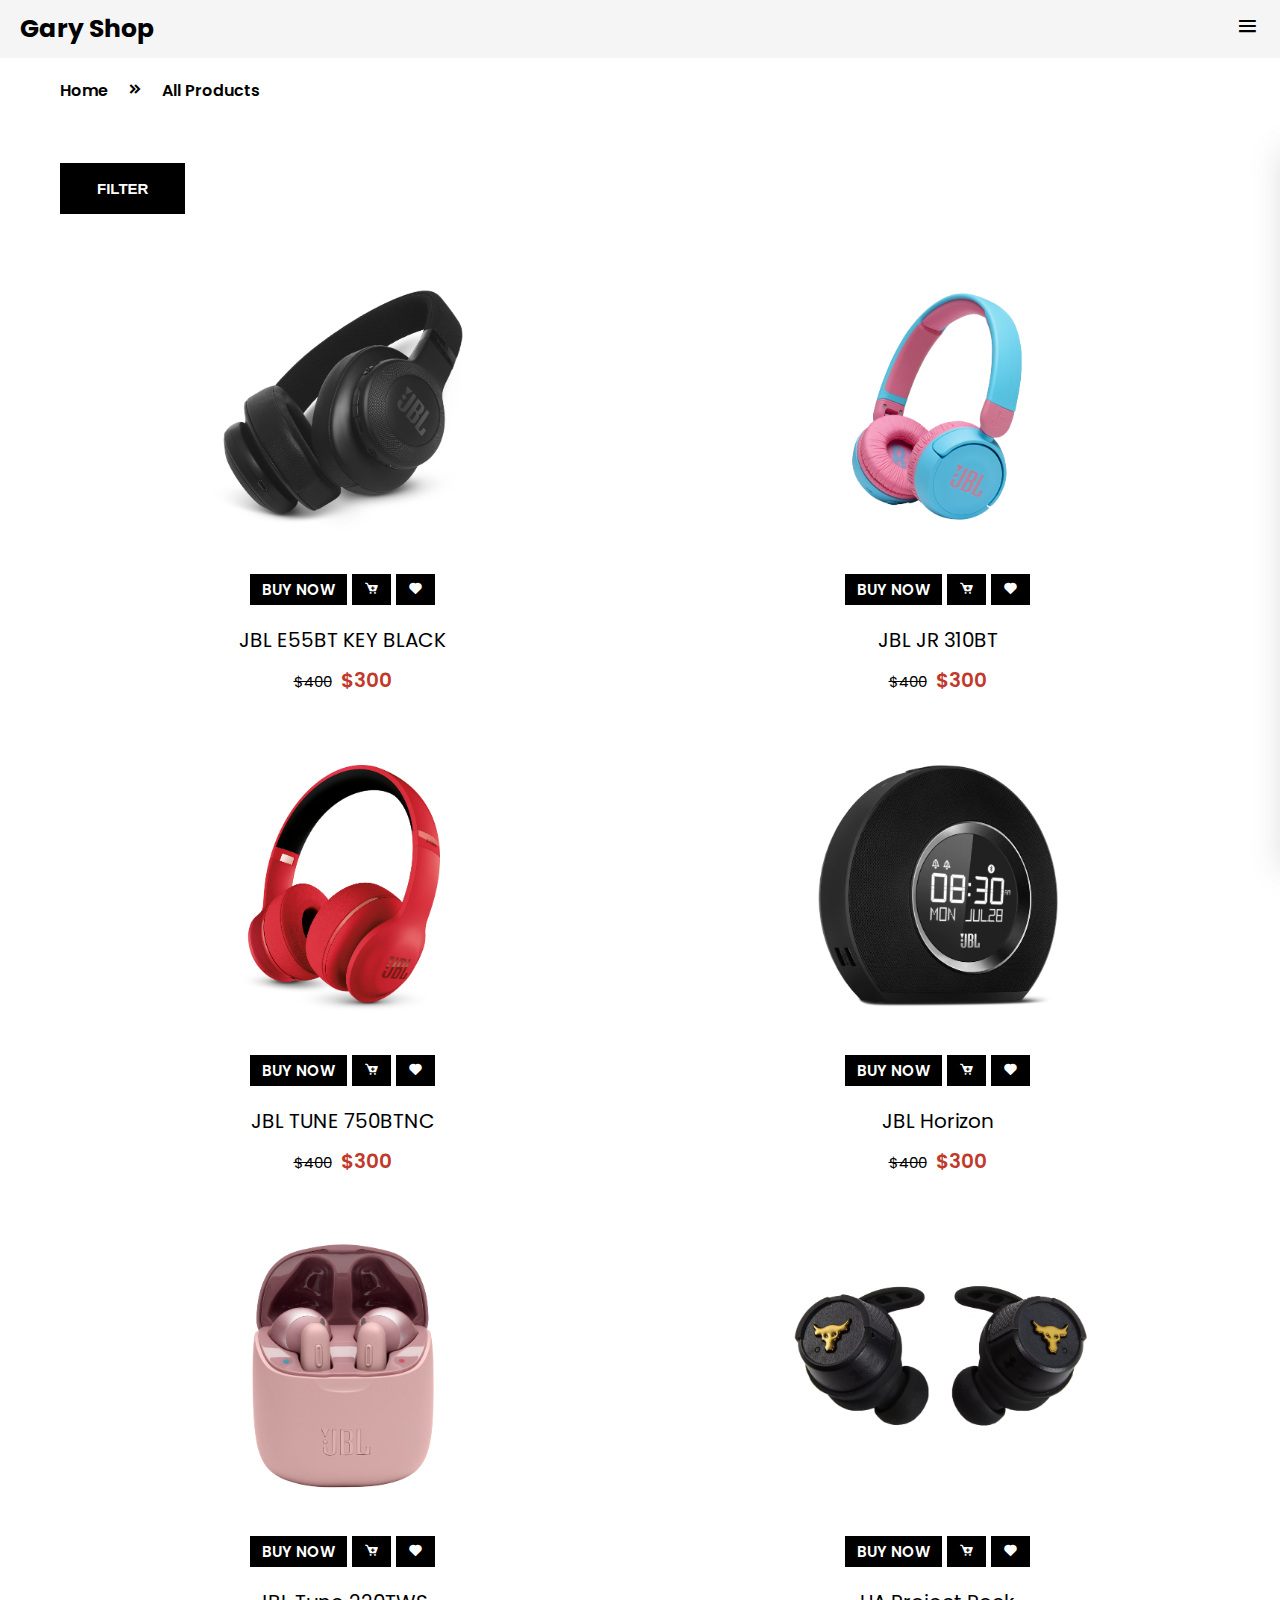
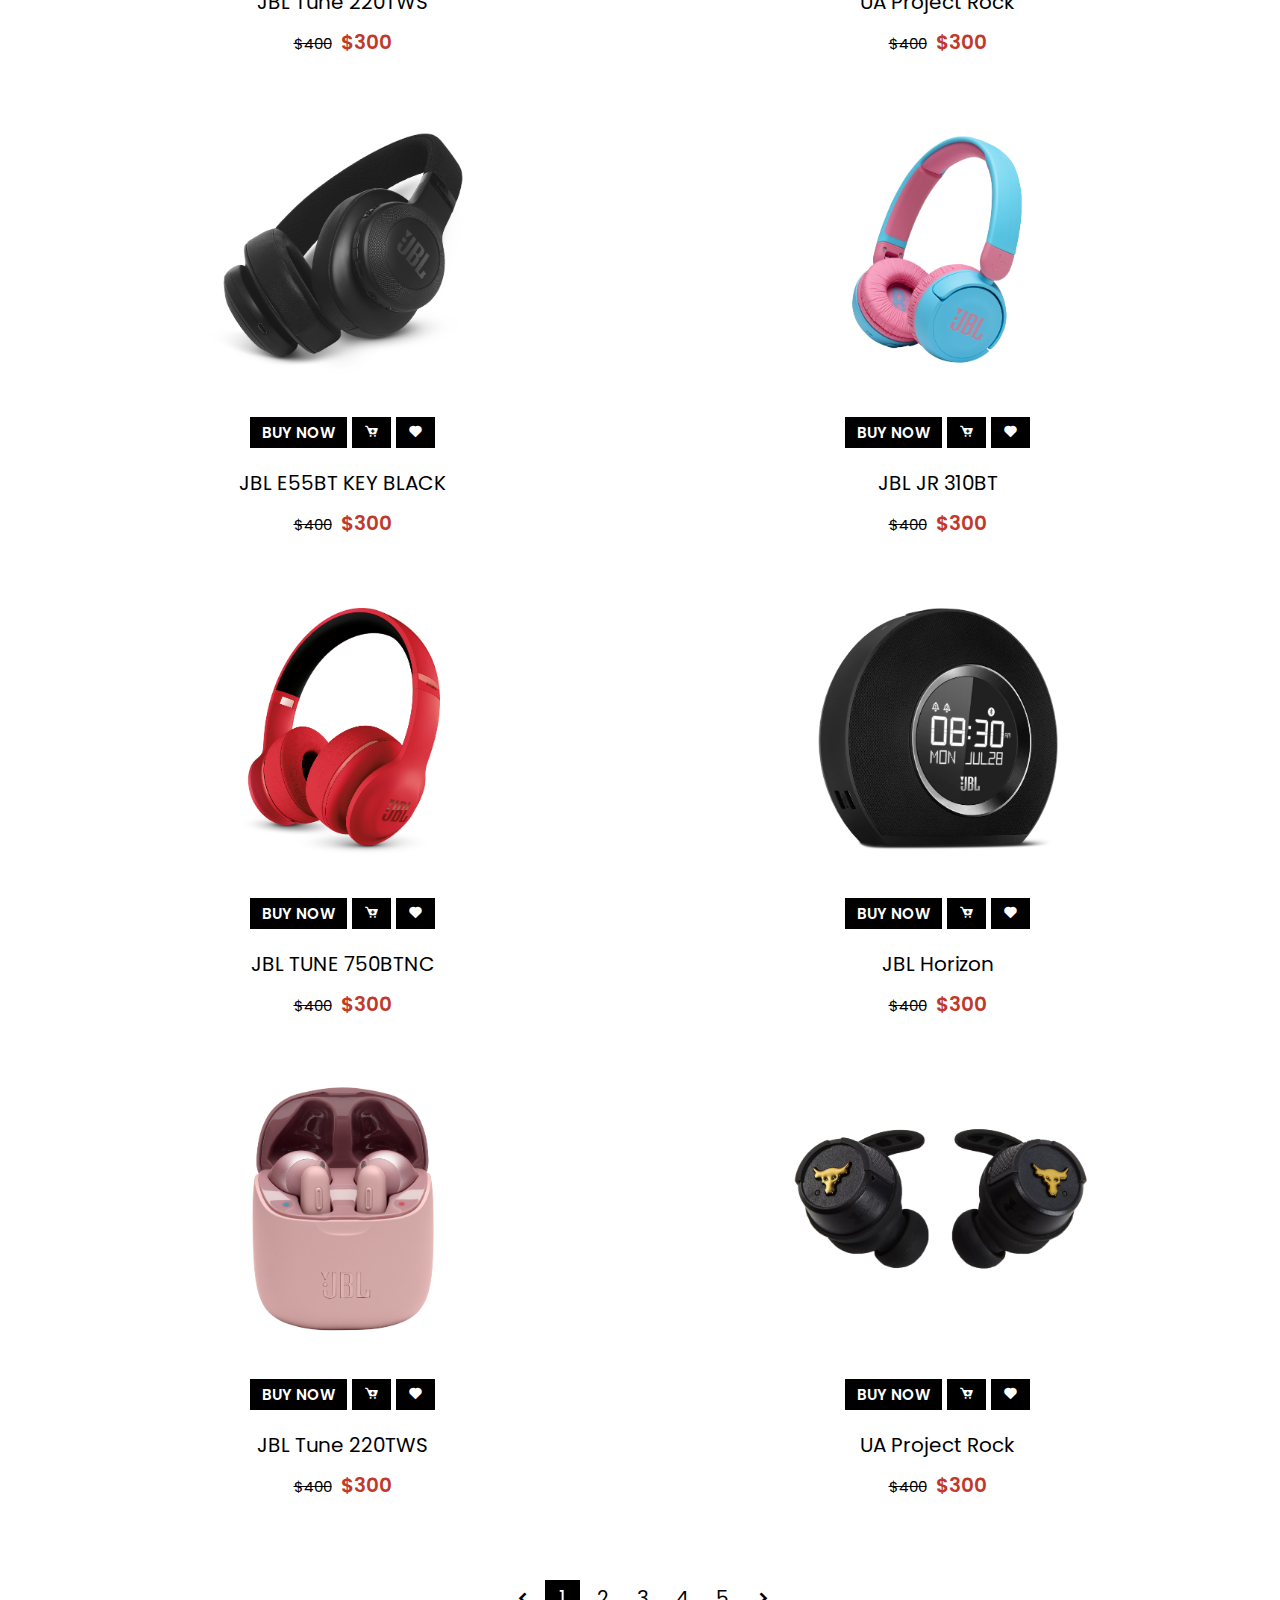
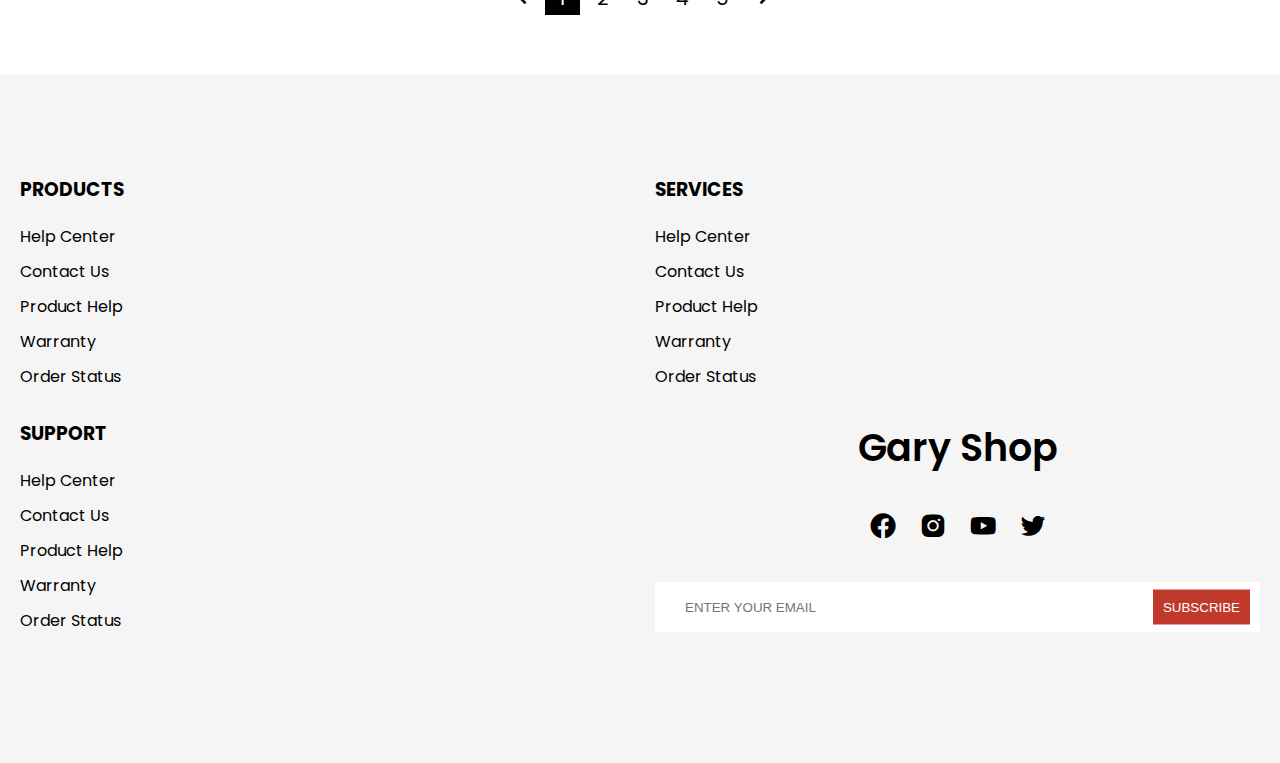
<file: products.html>
<!DOCTYPE html>
<html lang="en">
  <head>
    <meta charset="UTF-8" />
    <meta http-equiv="X-UA-Compatible" content="IE=edge" />
    <meta name="viewport" content="width=device-width, initial-scale=1.0" />
    <link rel="shortcut icon" href="./images/icon.jpg" />
    <title>Gary Shop</title>
    <!-- google font -->
    <link rel="preconnect" href="https://fonts.gstatic.com" />
    <link
      href="https://fonts.googleapis.com/css2?family=Poppins:ital,wght@0,100;0,200;0,300;0,400;0,500;0,600;0,700;0,800;0,900;1,100;1,200;1,300;1,400;1,500;1,600;1,700;1,900&display=swap"
      rel="stylesheet"
    />
    <!-- boxicons -->
    <link
      href="https://unpkg.com/boxicons@2.0.7/css/boxicons.min.css"
      rel="stylesheet"
    />
    <!-- app css -->
    <link rel="stylesheet" href="./css/grid.css" />
    <link rel="stylesheet" href="./css/app.css" />
  </head>

  <body>
    <!-- header -->
    <header>
      <!-- mobile menu -->
      <div class="mobile-menu bg-second">
        <a href="index.html" class="mb-logo">Gary Shop</a>
        <span class="mb-menu-toggle" id="mb-menu-toggle">
          <i class="bx bx-menu"></i>
        </span>
      </div>
      <!-- end mobile menu -->
      <!-- main header -->
      <div class="header-wrapper" id="header-wrapper">
        <span class="mb-menu-toggle mb-menu-close" id="mb-menu-close">
          <i class="bx bx-x"></i>
        </span>
        <!-- top header -->
        <div class="bg-second">
          <div class="top-header container">
            <ul class="devided">
              <li>
                <a href="#">+84379339693</a>
              </li>
              <li>
                <a href="#">nguyenhuu220800@gmail.com</a>
              </li>
            </ul>
            <ul class="devided">
              <li class="dropdown">
                <a href="">USD</a>
                <i class="bx bxs-chevron-down"></i>
                <ul class="dropdown-content">
                  <li><a href="#">VND</a></li>
                  <li><a href="#">JPY</a></li>
                  <li><a href="#">EUR</a></li>
                </ul>
              </li>
              <li class="dropdown">
                <a href="">ENGLISH</a>
                <i class="bx bxs-chevron-down"></i>
                <ul class="dropdown-content">
                  <li><a href="#">VIETNAMESE</a></li>
                  <li><a href="#">JAPANESE</a></li>
                  <li><a href="#">FRENCH</a></li>
                  <li><a href="#">SPANISH</a></li>
                </ul>
              </li>
              <li><a href="#">ORDER TRACKING</a></li>
            </ul>
          </div>
        </div>
        <!-- end top header -->
        <!-- mid header -->
        <div class="bg-main">
          <div class="mid-header container">
            <a href="index.html" class="logo">Gary Shop</a>
            <div class="search">
              <input type="text" placeholder="Search" />
              <i class="bx bx-search-alt"></i>
            </div>
            <ul class="user-menu">
              <li>
                <a href="#"><i class="bx bx-bell"></i></a>
              </li>
              <li>
                <a href="#"><i class="bx bx-user-circle"></i></a>
              </li>
              <li>
                <a href="#"><i class="bx bx-cart"></i></a>
              </li>
            </ul>
          </div>
        </div>
        <!-- end mid header -->
        <!-- bottom header -->
        <div class="bg-second">
          <div class="bottom-header container">
            <ul class="main-menu">
              <li><a href="#">home</a></li>
              <!-- mega menu -->
              <li class="mega-dropdown">
                <a href="./products.html"
                  >Shop<i class="bx bxs-chevron-down"></i
                ></a>
                <div class="mega-content">
                  <div class="row">
                    <div class="col-3 col-md-12">
                      <div class="box">
                        <h3>Categories</h3>
                        <ul>
                          <li><a href="#">Wireless</a></li>
                          <li><a href="#">Inear headphone</a></li>
                          <li><a href="#">Overear headphone</a></li>
                          <li><a href="#">sport headphone</a></li>
                        </ul>
                      </div>
                    </div>
                    <div class="col-3 col-md-12">
                      <div class="box">
                        <h3>Categories</h3>
                        <ul>
                          <li><a href="#">Wireless</a></li>
                          <li><a href="#">Inear headphone</a></li>
                          <li><a href="#">Overear headphone</a></li>
                          <li><a href="#">sport headphone</a></li>
                        </ul>
                      </div>
                    </div>
                    <div class="col-3 col-md-12">
                      <div class="box">
                        <h3>Categories</h3>
                        <ul>
                          <li><a href="#">Wireless</a></li>
                          <li><a href="#">Inear headphone</a></li>
                          <li><a href="#">Overear headphone</a></li>
                          <li><a href="#">sport headphone</a></li>
                        </ul>
                      </div>
                    </div>
                    <div class="col-3 col-md-12">
                      <div class="box">
                        <h3>Categories</h3>
                        <ul>
                          <li><a href="#">Wireless</a></li>
                          <li><a href="#">Inear headphone</a></li>
                          <li><a href="#">Overear headphone</a></li>
                          <li><a href="#">sport headphone</a></li>
                        </ul>
                      </div>
                    </div>
                  </div>
                  <div class="row img-row">
                    <div class="col-3">
                      <div class="box">
                        <img
                          src="./images/kisspng-beats-electronics-headphones-apple-beats-studio-red-headphones.png"
                          alt=""
                        />
                      </div>
                    </div>
                    <div class="col-3">
                      <div class="box">
                        <img
                          src="./images/JBL_TUNE220TWS_ProductImage_Pink_ChargingCaseOpen.png"
                          alt=""
                        />
                      </div>
                    </div>
                    <div class="col-3">
                      <div class="box">
                        <img
                          src="./images/JBL_JR 310BT_Product Image_Hero_Skyblue.png"
                          alt=""
                        />
                      </div>
                    </div>
                    <div class="col-3">
                      <div class="box">
                        <img
                          src="./images/JBLHorizon_001_dvHAMaster.png"
                          alt=""
                        />
                      </div>
                    </div>
                  </div>
                </div>
              </li>
              <!-- end mega menu -->
              <li><a href="#">blog</a></li>
              <li><a href="#">contact</a></li>
            </ul>
          </div>
        </div>
        <!-- end bottom header -->
      </div>
      <!-- end main header -->
    </header>
    <!-- end header -->

    <!-- products content -->
    <div class="bg-main">
      <div class="container">
        <div class="box">
          <div class="breadcumb">
            <a href="./index.html">home</a>
            <span><i class="bx bxs-chevrons-right"></i></span>
            <a href="./products.html">all products</a>
          </div>
        </div>
        <div class="box">
          <div class="row">
            <div class="col-3 filter-col" id="filter-col">
              <div class="box filter-toggle-box">
                <button class="btn-flat btn-hover" id="filter-close">
                  close
                </button>
              </div>
              <div class="box">
                <span class="filter-header"> Categories </span>
                <ul class="filter-list">
                  <li><a href="#">Wireless</a></li>
                  <li><a href="#">In-ear headphone</a></li>
                  <li><a href="#">Over-ear headphone</a></li>
                  <li><a href="#">sport headphone</a></li>
                </ul>
              </div>
              <div class="box">
                <span class="filter-header"> Price </span>
                <div class="price-range">
                  <input type="text" />
                  <span>-</span>
                  <input type="text" />
                </div>
              </div>
              <div class="box">
                <ul class="filter-list">
                  <li>
                    <div class="group-checkbox">
                      <input type="checkbox" id="status1" />
                      <label for="status1">
                        On sale
                        <i class="bx bx-check"></i>
                      </label>
                    </div>
                  </li>
                  <li>
                    <div class="group-checkbox">
                      <input type="checkbox" id="status2" />
                      <label for="status2">
                        In stock
                        <i class="bx bx-check"></i>
                      </label>
                    </div>
                  </li>
                  <li>
                    <div class="group-checkbox">
                      <input type="checkbox" id="status3" />
                      <label for="status3">
                        Featured
                        <i class="bx bx-check"></i>
                      </label>
                    </div>
                  </li>
                </ul>
              </div>
              <div class="box">
                <span class="filter-header"> Brands </span>
                <ul class="filter-list">
                  <li>
                    <div class="group-checkbox">
                      <input type="checkbox" id="remember1" checked="checked" />
                      <label for="remember1">
                        JBL
                        <i class="bx bx-check"></i>
                      </label>
                    </div>
                  </li>
                  <li>
                    <div class="group-checkbox">
                      <input type="checkbox" id="remember2" />
                      <label for="remember2">
                        Beat
                        <i class="bx bx-check"></i>
                      </label>
                    </div>
                  </li>
                  <li>
                    <div class="group-checkbox">
                      <input type="checkbox" id="remember3" />
                      <label for="remember3">
                        Logitech
                        <i class="bx bx-check"></i>
                      </label>
                    </div>
                  </li>
                  <li>
                    <div class="group-checkbox">
                      <input type="checkbox" id="remember4" />
                      <label for="remember4">
                        Samsung
                        <i class="bx bx-check"></i>
                      </label>
                    </div>
                  </li>
                  <li>
                    <div class="group-checkbox">
                      <input type="checkbox" id="remember5" />
                      <label for="remember5">
                        Sony
                        <i class="bx bx-check"></i>
                      </label>
                    </div>
                  </li>
                </ul>
              </div>
              <div class="box">
                <span class="filter-header"> Colors </span>
                <ul class="filter-list">
                  <li>
                    <div class="group-checkbox">
                      <input type="checkbox" id="remember6" />
                      <label for="remember6">
                        Red
                        <i class="bx bx-check"></i>
                      </label>
                    </div>
                  </li>
                  <li>
                    <div class="group-checkbox">
                      <input type="checkbox" id="remember7" />
                      <label for="remember7">
                        Blue
                        <i class="bx bx-check"></i>
                      </label>
                    </div>
                  </li>
                  <li>
                    <div class="group-checkbox">
                      <input type="checkbox" id="remember8" />
                      <label for="remember8">
                        White
                        <i class="bx bx-check"></i>
                      </label>
                    </div>
                  </li>
                  <li>
                    <div class="group-checkbox">
                      <input type="checkbox" id="remember9" />
                      <label for="remember9">
                        Pink
                        <i class="bx bx-check"></i>
                      </label>
                    </div>
                  </li>
                  <li>
                    <div class="group-checkbox">
                      <input type="checkbox" id="remember10" />
                      <label for="remember10">
                        Yellow
                        <i class="bx bx-check"></i>
                      </label>
                    </div>
                  </li>
                </ul>
              </div>
              <div class="box">
                <span class="filter-header"> rating </span>
                <ul class="filter-list">
                  <li>
                    <div class="group-checkbox">
                      <input type="checkbox" id="remember1" />
                      <label for="remember1">
                        <span class="rating">
                          <i class="bx bxs-star"></i>
                          <i class="bx bxs-star"></i>
                          <i class="bx bxs-star"></i>
                          <i class="bx bxs-star"></i>
                          <i class="bx bxs-star"></i>
                        </span>
                        <i class="bx bx-check"></i>
                      </label>
                    </div>
                  </li>
                  <li>
                    <div class="group-checkbox">
                      <input type="checkbox" id="remember1" />
                      <label for="remember1">
                        <span class="rating">
                          <i class="bx bxs-star"></i>
                          <i class="bx bxs-star"></i>
                          <i class="bx bxs-star"></i>
                          <i class="bx bxs-star"></i>
                          <i class="bx bx-star"></i>
                        </span>
                        <i class="bx bx-check"></i>
                      </label>
                    </div>
                  </li>
                  <li>
                    <div class="group-checkbox">
                      <input type="checkbox" id="remember1" />
                      <label for="remember1">
                        <span class="rating">
                          <i class="bx bxs-star"></i>
                          <i class="bx bxs-star"></i>
                          <i class="bx bxs-star"></i>
                          <i class="bx bx-star"></i>
                          <i class="bx bx-star"></i>
                        </span>
                        <i class="bx bx-check"></i>
                      </label>
                    </div>
                  </li>
                  <li>
                    <div class="group-checkbox">
                      <input type="checkbox" id="remember1" />
                      <label for="remember1">
                        <span class="rating">
                          <i class="bx bxs-star"></i>
                          <i class="bx bxs-star"></i>
                          <i class="bx bx-star"></i>
                          <i class="bx bx-star"></i>
                          <i class="bx bx-star"></i>
                        </span>
                        <i class="bx bx-check"></i>
                      </label>
                    </div>
                  </li>
                  <li>
                    <div class="group-checkbox">
                      <input type="checkbox" id="remember1" />
                      <label for="remember1">
                        <span class="rating">
                          <i class="bx bxs-star"></i>
                          <i class="bx bx-star"></i>
                          <i class="bx bx-star"></i>
                          <i class="bx bx-star"></i>
                          <i class="bx bx-star"></i>
                        </span>
                        <i class="bx bx-check"></i>
                      </label>
                    </div>
                  </li>
                </ul>
              </div>
            </div>
            <div class="col-9 col-md-12">
              <div class="box filter-toggle-box">
                <button class="btn-flat btn-hover" id="filter-toggle">
                  filter
                </button>
              </div>
              <div class="box">
                <div class="row" id="products"></div>
              </div>
              <div class="box">
                <ul class="pagination">
                  <li>
                    <a href="#"><i class="bx bxs-chevron-left"></i></a>
                  </li>
                  <li><a href="#" class="active">1</a></li>
                  <li><a href="#">2</a></li>
                  <li><a href="#">3</a></li>
                  <li><a href="#">4</a></li>
                  <li><a href="#">5</a></li>
                  <li>
                    <a href="#"><i class="bx bxs-chevron-right"></i></a>
                  </li>
                </ul>
              </div>
            </div>
          </div>
        </div>
      </div>
    </div>
    <!-- end products content -->

    <!-- footer -->
    <footer class="bg-second">
      <div class="container">
        <div class="row">
          <div class="col-3 col-md-6">
            <h3 class="footer-head">Products</h3>
            <ul class="menu">
              <li><a href="#">Help center</a></li>
              <li><a href="#">Contact us</a></li>
              <li><a href="#">product help</a></li>
              <li><a href="#">warranty</a></li>
              <li><a href="#">order status</a></li>
            </ul>
          </div>
          <div class="col-3 col-md-6">
            <h3 class="footer-head">services</h3>
            <ul class="menu">
              <li><a href="#">Help center</a></li>
              <li><a href="#">Contact us</a></li>
              <li><a href="#">product help</a></li>
              <li><a href="#">warranty</a></li>
              <li><a href="#">order status</a></li>
            </ul>
          </div>
          <div class="col-3 col-md-6">
            <h3 class="footer-head">support</h3>
            <ul class="menu">
              <li><a href="#">Help center</a></li>
              <li><a href="#">Contact us</a></li>
              <li><a href="#">product help</a></li>
              <li><a href="#">warranty</a></li>
              <li><a href="#">order status</a></li>
            </ul>
          </div>
          <div class="col-3 col-md-6 col-sm-12">
            <div class="contact">
              <h3 class="contact-header">Gary Shop</h3>
              <ul class="contact-socials">
                <li>
                  <a
                    target="_blank"
                    href="https://www.facebook.com/garyhuu220800hcmute"
                  >
                    <i class="bx bxl-facebook-circle"></i>
                  </a>
                </li>
                <li>
                  <a href="#">
                    <i class="bx bxl-instagram-alt"></i>
                  </a>
                </li>
                <li>
                  <a href="#">
                    <i class="bx bxl-youtube"></i>
                  </a>
                </li>
                <li>
                  <a href="#">
                    <i class="bx bxl-twitter"></i>
                  </a>
                </li>
              </ul>
            </div>
            <div class="subscribe">
              <input type="email" placeholder="ENTER YOUR EMAIL" />
              <button>subscribe</button>
            </div>
          </div>
        </div>
      </div>
    </footer>
    <!-- end footer -->

    <!-- app js -->
    <script src="./js/app.js"></script>
    <script src="./js/products.js"></script>
  </body>
</html>
</file>
<file: css/grid.css>
.row {
  display: flex;
  flex-wrap: wrap;
  margin: 0 -15px;
}

.row-revere {
  flex-direction: row-reverse;
}

[class*='col-'] {
  padding: 0 15px;
  margin-bottom: 20px;
}

.col-1 {
  width: 8.33%;
}

.col-2 {
  width: 16.66%;
}

.col-3 {
  width: 25%;
}

.col-4 {
  width: 33.33%;
}

.col-5 {
  width: 41.66%;
}

.col-6 {
  width: 50%;
}

.col-7 {
  width: 58.33%;
}

.col-8 {
  width: 66.66%;
}

.col-9 {
  width: 75%;
}

.col-10 {
  width: 83.33%;
}

.col-11 {
  width: 91.66%;
}

.col-12 {
  width: 100%;
}

/* medium screen */

@media only screen and (max-width: 1280px) {
  .col-md-1 {
    width: 8.33%;
  }

  .col-md-2 {
    width: 16.66%;
  }

  .col-md-3 {
    width: 25%;
  }

  .col-md-4 {
    width: 33.33%;
  }

  .col-md-5 {
    width: 41.66%;
  }

  .col-md-6 {
    width: 50%;
  }

  .col-md-7 {
    width: 58.33%;
  }

  .col-md-8 {
    width: 66.66%;
  }

  .col-md-9 {
    width: 75%;
  }

  .col-md-10 {
    width: 83.33%;
  }

  .col-md-11 {
    width: 91.66%;
  }

  .col-md-12 {
    width: 100%;
  }
}

/* small screen */

@media only screen and (max-width: 750px) {
  .col-sm-1 {
    width: 8.33%;
  }

  .col-sm-2 {
    width: 16.66%;
  }

  .col-sm-3 {
    width: 25%;
  }

  .col-sm-4 {
    width: 33.33%;
  }

  .col-sm-5 {
    width: 41.66%;
  }

  .col-sm-6 {
    width: 50%;
  }

  .col-sm-7 {
    width: 58.33%;
  }

  .col-sm-8 {
    width: 66.66%;
  }

  .col-sm-9 {
    width: 75%;
  }

  .col-sm-10 {
    width: 83.33%;
  }

  .col-sm-11 {
    width: 91.66%;
  }

  .col-sm-12 {
    width: 100%;
  }
}
</file>
<file: css/app.css>
:root {
  --main-bg-color: #fff;
  --second-bg-color: #f5f5f5;
  --third-bg-color: #e3e3e3;
  --grey: #4b4b4b;
  --black: #000;
  --red: #c0392b;
  --top-header-size: 30px;
  --mid-header-size: 80px;
  --bottom-header-size: 45px;
  --btn-bg: #000;
  --btn-border-color: #000;
  --btn-color: #fff;
}

* {
  padding: 0;
  margin: 0;
  box-sizing: border-box;
  -webkit-tap-highlight-color: transparent;
}

body {
  font-family: 'Poppins', sans-serif;
  overflow-x: hidden;
  position: relative;
  background-color: var(--main-bg-color);
  overflow-x: hidden;
}

button {
  cursor: pointer;
}

a {
  display: inline-block;
  text-decoration: none;
  color: unset;
}

li {
  list-style-type: none;
}

img {
  max-width: 100%;
}

.container {
  max-width: 1366px;
  margin: auto;
  padding: 0 20px;
  position: relative;
}

.bg-second {
  background-color: var(--second-bg-color);
}

.bg-main {
  background-color: var(--main-bg-color);
}

.text-red {
  color: var(--red);
}

.mobile-menu {
  align-items: center;
  justify-content: space-between;
  padding: 10px 20px;
  display: none;
}

.mb-menu-close {
  display: none;
}

.top-header {
  height: 30px;
  display: flex;
  justify-content: space-between;
  align-items: center;
}

.top-header ul {
  display: flex;
}

.top-header a {
  font-size: 13px;
}

ul.devided > li {
  margin-right: 10px;
  padding-right: 10px;
  border-right: 1px solid;
}

ul.devided > li:last-child {
  border-right: none;
}

/* dropdown */
.dropdown {
  position: relative;
}

.dropdown:hover .dropdown-content {
  display: flex;
  top: 100%;
  opacity: 1;
  visibility: visible;
}

.dropdown-content {
  /* display: flex; */
  opacity: 0;
  visibility: hidden;
  position: absolute;
  top: calc(100% + 10px);
  background-color: #fff;
  flex-direction: column;
  box-shadow: rgba(100, 100, 111, 0.2) 0px 7px 29px 0;
  transition: all 0.4s cubic-bezier(0.77, 0, 0.175, 1);
  z-index: 2;
}

.dropdown-content > li > a {
  padding: 10px;
}

.dropdown-content > li:hover {
  color: var(--red);
}
/* end dropdown */

.mid-header {
  display: flex;
  align-items: center;
  justify-content: space-between;
  height: 80px;
  background-color: var(--main-bg-color);
}

.logo {
  font-size: 40px;
  font-weight: 700;
}

.mb-logo {
  font-size: 25px;
  font-weight: 700;
}

.search {
  width: 600px;
  height: 40px;
  position: relative;
}

.search input {
  height: 100%;
  width: 100%;
  font-size: 16px;
  outline: 0;
  padding: 0 20px;
  border-radius: 10px;
  border: 0;
  background-color: var(--second-bg-color);
}

.search i {
  position: absolute;
  top: 50%;
  transform: translateY(-50%);
  right: 20px;
  cursor: pointer;
  font-size: 25px;
}

.user-menu {
  display: flex;
}

.user-menu > li > a {
  font-size: 30px;
  margin-left: 15px;
}

.bottom-header {
  display: flex;
  align-items: center;
  justify-content: center;
}

.main-menu {
  display: flex;
  height: var(--bottom-header-size);
}

.main-menu > li > a {
  display: flex;
  align-items: center;
  margin: 0 20px;
  font-weight: 600;
  height: 100%;
  text-transform: uppercase;
}

.main-menu > li {
  border-bottom: 2px solid transparent;
  border-top: 2px solid transparent;
}

.main-menu > li:hover {
  border-bottom: 2px solid var(--red);
}

/* mega menu */

.mega-content {
  opacity: 0;
  visibility: hidden;
  position: absolute;
  left: 0;
  background-color: var(--main-bg-color);
  width: 100%;
  top: calc(100% + 100px);
  z-index: 2;
  box-shadow: rgba(100, 100, 111, 0.2) 0px 7px 29px 0;
  transition: all 0.4s cubic-bezier(0.77, 0, 0.175, 1);
}

.mega-dropdown:hover .mega-content {
  opacity: 1;
  visibility: visible;
  top: 100%;
}

.mega-content h3 {
  margin: 20px 0;
  padding-left: 20px;
}

.mega-content ul {
  display: flex;
  flex-direction: column;
}

.mega-content ul > li > a {
  font-weight: normal;
  padding: 10px 0;
  border-bottom: 2px dashed #f5f5f5;
  transition: padding-left 0.2s ease-in-out;
  margin: 0 20px;
  text-transform: capitalize;
}

.mega-content ul > li > a:hover {
  padding-left: 10px;
}

.mega-content ul > li {
  border-bottom: 2px solid transparent;
}

.mega-content ul > li:hover {
  border-bottom: 2px solid var(--red);
}

/* end mega menu */

.box {
  padding: 20px;
}

.hero {
  height: calc(
    100vh -
      (
        var(--top-header-size) + var(--mid-header-size) +
          var(--bottom-header-size)
      )
  );
  padding: 0 20px;
}

.slider,
.slider .container {
  height: 100%;
  position: relative;
}

.slide {
  height: 0;
  position: absolute;
  display: flex;
  inset: 0;
  overflow: hidden;
  visibility: hidden;
}

.slide.active {
  visibility: visible;
  height: 100%;
}

.slide .info {
  width: 50%;
  display: flex;
  flex-direction: column;
  justify-content: center;
  height: 100%;
}

.info-content h2 {
  font-size: 70px;
  margin: 10px 0 35px;
}

.info-content button {
  margin-top: 30px;
}

.slide .img {
  width: 50%;
  display: flex;
  align-items: center;
  justify-content: center;
}

.btn-flat {
  display: inline-block;
  border: 2px solid var(--btn-border-color);
  background-color: var(--btn-bg);
  color: var(--btn-color);
  padding: 15px 35px;
  font-size: 15px;
  outline: 0;
  font-weight: 600;
  text-transform: uppercase;
}

.btn-hover {
  transition: all 0.3s ease-in-out;
}

.btn-hover:hover {
  background-color: var(--btn-color);
  color: var(--btn-bg);
}

.slide-controll {
  position: absolute;
  top: 50%;
  transform: translateY(-50%);
  outline: 0;
  border: 0;
  border-radius: 50%;
  font-size: 25px;
  display: flex;
  align-items: center;
  padding: 10px;
  transition: all 0.3s cubic-bezier(0.77, 0, 0.175, 1);
}

.slide-controll:hover {
  background-color: var(--btn-bg);
  color: var(--btn-color);
}

.slide-next {
  right: -80px;
}

.slide-prev {
  left: -80px;
}

.slider:hover .slide-next {
  right: 50px;
}

.slider:hover .slide-prev {
  left: 50px;
}

/* slide animation */
.top-down {
  transform: translateY(-100%);
  opacity: 0;
  visibility: hidden;
  transition: all 0.8s cubic-bezier(0.77, 0, 0.175, 1);
}

.slide.active .top-down {
  transform: translateY(0);
  opacity: 1;
  visibility: visible;
}

.right-left {
  transform: translateX(100%);
  opacity: 0;
  visibility: hidden;
  transition: all 0.8s cubic-bezier(0.77, 0, 0.175, 1);
}

.slide.active .right-left {
  transform: translateX(0);
  opacity: 1;
  visibility: visible;
}

.left-right {
  transform: translateX(-100%);
  opacity: 0;
  visibility: hidden;
  transition: all 0.8s cubic-bezier(0.77, 0, 0.175, 1);
}

.slide.active .left-right {
  transform: translateX(0);
  opacity: 1;
  visibility: visible;
}
/* end slide animation */

.trans-delay-0-2 {
  transition-delay: 0.2s;
}
.trans-delay-0-4 {
  transition-delay: 0.4s;
}

.trans-delay-0-6 {
  transition-delay: 0.6s;
}

.trans-delay-0-8 {
  transition-delay: 0.8s;
}

.promotion {
  padding: 15px;
}

.promotion [class*='col-'] {
  padding: 15px;
}

.promotion-box {
  display: flex;
  background-color: var(--third-bg-color);
  position: relative;
}

.promotion-box .text {
  flex-grow: 1;
  padding: 20px;
}

.promotion-box .text h3 {
  font-size: 25px;
}

.promotion-box .text button {
  margin-top: 30px;
}

.promotion-box img {
  width: 150px;
  transition: transform 0.3s ease-in-out;
}

.promotion-box:hover img {
  transform: scale(1.1);
}

.section {
  padding: 60px 0;
}

.section-header,
.section-footer {
  text-align: center;
  margin: 80px 0 70px;
  text-transform: uppercase;
}

.section-header h2 {
  font-size: 40px;
}

.product-card {
  background-color: var(--main-bg-color);
  transition: all 0.3s ease-in-out;
}

.product-card:hover {
  background-color: var(--second-bg-color);
}

.product-card-img {
  height: 300px;
  overflow: hidden;
  display: flex;
  align-items: center;
  justify-content: center;
}

.product-card-img img {
  max-height: 100%;
  transition: all 0.3s ease-in-out;
}

.product-card-img img:nth-child(2) {
  display: none;
}

.product-card:hover .product-card-img img:nth-child(1) {
  display: none;
}

.product-card:hover .product-card-img img:nth-child(2) {
  display: block;
}

.product-card-info {
  padding: 20px;
  text-align: center;
  position: relative;
}

.product-card-name {
  font-size: 20px;
  margin-bottom: 10px;
}

.product-card-price {
  font-size: 15px;
}

.product-card-price .curr-price {
  margin-left: 5px;
  font-size: 20px;
  font-weight: 600;
  color: var(--red);
}

.product-btn {
  position: absolute;
  bottom: 100%;
  left: 0;
  width: 100%;
  display: flex;
  align-items: center;
  justify-content: center;
  opacity: 0;
  visibility: hidden;
  transform: translateY(20px);
  transition: all 0.3s ease-in-out;
}

.product-card:hover .product-btn {
  opacity: 1;
  visibility: visible;
  transform: translateY(0);
}

.product-btn > * ~ * {
  margin-left: 5px;
}

.btn-shop-now,
.btn-cart-add {
  font-size: 15px;
  padding: 5px 10px;
  line-height: 17px;
}

.sp-item-name {
  font-size: 55px;
  font-weight: 600;
  margin-bottom: 30px;
}

.sp-item-description {
  margin-bottom: 60px;
  text-align: justify;
}

.blog {
  display: flex;
  margin-bottom: 60px;
}

.blog-img,
.blog-info {
  width: 50%;
}

.blog-info {
  padding: 50px;
}

.blog-title {
  font-size: 30px;
  margin-bottom: 30px;
}

.blog-preview {
  text-align: justify;
  margin-bottom: 50px;
}

footer {
  padding: 100px 0;
}

.footer-head {
  margin-bottom: 20px;
  text-transform: uppercase;
}

footer ul li {
  margin-bottom: 10px;
}

.contact-header {
  text-align: center;
  font-weight: 600;
  margin-bottom: 30px;
  font-size: 38px;
}

.contact-socials {
  display: flex;
  justify-content: center;
}

.contact-socials a {
  font-size: 30px;
  margin: 0 10px;
}

.contact-socials a:hover {
  color: var(--grey);
}

.menu li a {
  text-transform: capitalize;
  transition: transform 0.3s ease-in-out;
}

.menu li a:hover {
  color: var(--red);
  transform: translateX(10px);
}

.subscribe {
  position: relative;
  margin-top: 20px;
}

.subscribe input {
  width: 100%;
  height: 50px;
  outline: 0;
  border: 0;
  padding: 0 30px;
}

.subscribe button {
  position: absolute;
  top: 50%;
  right: 10px;
  transform: translateY(-50%);
  outline: 0;
  border: 0;
  background-color: var(--red);
  color: var(--btn-color);
  padding: 10px;
  text-transform: uppercase;
}

.subscribe button:hover {
  background-color: var(--black);
}

.mb-menu-toggle {
  font-size: 25px;
  cursor: pointer;
}

.breadcumb {
  font-weight: 600;
  padding-left: 20px;
}

.breadcumb a {
  text-transform: capitalize;
}

.breadcumb a:hover {
  color: var(--red);
}

.breadcumb span {
  margin: 0 15px;
}

.filter-header {
  display: block;
  margin: 20px 0;
  font-weight: 600;
  text-transform: capitalize;
}

.filter-list > li {
  margin-bottom: 20px;
}

.filter-toggle-box {
  display: none;
}

.price-range {
  display: flex;
  align-items: center;
  justify-content: center;
}

.price-range span {
  flex-grow: 1;
  text-align: center;
  margin: 0 10px;
}

.price-range input {
  width: 40%;
  outline: none;
  padding: 5px;
}

.group-checkbox {
  text-align: left;
}

.group-checkbox input {
  opacity: 0;
  height: 0;
  width: 0;
  cursor: pointer;
}

.group-checkbox label {
  cursor: pointer;
  padding-left: 40px;
  position: relative;
}

.group-checkbox label::before {
  content: '';
  position: absolute;
  left: 0;
  top: -4px;
  width: 22px;
  height: 22px;
  background-color: var(--main-bg-color);
  border: 2px solid #7b7979;
}

.group-checkbox label > i {
  position: absolute;
  left: 2px;
  top: -2px;
  color: var(--black);
  transform: scale(0);
  font-size: 21px;
  transition: transform 0.1s ease-in-out;
}

.group-checkbox input:checked + label i {
  transform: scale(1);
}

.rating i {
  color: #ffc107;
}

.pagination {
  display: flex;
  align-items: center;
  justify-content: flex-end;
}

.pagination > li > a {
  display: flex;
  align-items: center;
  justify-content: center;
  width: 35px;
  height: 35px;
  margin-left: 5px;
  font-size: 20px;
}

.pagination > li > a.active {
  background-color: var(--black);
  color: var(--main-bg-color);
}

.pagination > li > a:hover {
  border: 2px solid var(--black);
}

.product-img {
  display: flex;
  align-items: center;
  justify-content: center;
}

.product-img > img {
  max-width: 70%;
}

.product-img-list {
  display: flex;
  align-items: center;
  justify-content: center;
}

.product-img-item {
  width: 90px;
  cursor: pointer;
  margin: 0 10px;
  border: 1px solid var(--third-bg-color);
}

.product-img-item:hover {
  background-color: var(--second-bg-color);
}

.product-row {
  padding: 45px 0;
}

.product-info > * ~ * {
  margin-top: 25px;
}

.product-info-detail-title {
  font-weight: 600;
  color: gray;
}

.product-description {
  font-size: 18px;
  text-align: justify;
}

.product-info-price {
  font-weight: 600;
  font-size: 30px;
  color: var(--red);
}

.product-quantity-wrapper {
  display: flex;
  align-items: center;
}

.product-quantity {
  margin: 0 10px;
  font-size: 25px;
}

.product-quantity-btn {
  height: 30px;
  width: 30px;
  background-color: gray;
  display: grid;
  place-items: center;
  border-radius: 50%;
  cursor: pointer;
}

.product-quantity-btn i {
  font-size: 20px;
  color: var(--main-bg-color);
}

.box-header {
  font-size: 20px;
  font-weight: 600;
  text-transform: capitalize;
  margin-bottom: 20px;
}

.product-detail-description {
  position: relative;
  margin-bottom: 90px;
}

.product-detail-description-content {
  text-align: justify;
  line-height: 26px;
  font-size: 16px;
  height: 600px;
  overflow-y: hidden;
  position: relative;
}

.product-detail-description-content.active {
  height: max-content;
}

.btn-view-description {
  position: absolute;
  bottom: -60px;
  left: 50%;
  transform: translateX(-50%);
}

.user-rate {
  margin-bottom: 40px;
}

.user-info {
  display: flex;
  align-items: center;
  justify-content: flex-start;
  margin-bottom: 20px;
}

.user-avt {
  height: 50px;
  width: 50px;
  border-radius: 50%;
  overflow: hidden;
}

.user-name {
  margin-left: 20px;
  display: flex;
  align-items: stretch;
  flex-direction: column;
  justify-content: space-between;
}

.name {
  font-weight: 600;
  text-transform: capitalize;
  margin-bottom: 10px;
}

.user-rate-content {
  line-height: 25px;
}

/* responsive */

@media only screen and (max-width: 1280px) {
  .mobile-menu {
    display: flex;
  }

  .header-wrapper {
    display: flex;
    flex-direction: column;
    height: 100vh;
    width: 100%;
    overflow-x: auto;
    position: fixed;
    top: 0;
    right: 100%;
    background-color: var(--main-bg-color);
    z-index: 99;
    transition: right 0.3s ease-in-out;
  }

  .header-wrapper.active {
    right: 0;
  }

  .logo {
    font-size: 30px;
  }

  .mb-menu-close {
    display: block;
    position: absolute;
    right: 43px;
    top: 18px;
    z-index: 99;
    font-size: 25px;
  }

  .top-header {
    display: none;
  }

  .mid-header {
    display: flex;
    flex-direction: column;
    padding: 0 20px;
    height: unset;
  }

  .mid-header > * {
    margin-top: 15px;
  }

  .search {
    width: 100%;
  }

  .bottom-header {
    justify-content: flex-start;
  }

  .main-menu {
    flex-direction: column;
    height: unset;
  }

  .main-menu a {
    padding: 10px 0;
  }

  .mega-dropdown > a > i {
    display: none;
  }

  .mega-content {
    position: relative;
    opacity: 1;
    visibility: visible;
    box-shadow: unset;
    background-color: transparent;
    padding-left: 45px;
  }

  .mega-content h3 {
    font-size: 15px;
    padding: 5px 0;
    margin: unset;
  }

  .mega-content ul > li > a {
    padding: 5px 0;
  }

  .mega-content .img-row {
    display: none;
  }

  .hero {
    height: calc(
      80vh -
        (
          var(--top-header-size) + var(--mid-header-size) +
            var(--bottom-header-size)
        )
    );
    margin-bottom: 60px;
  }

  .slide {
    flex-direction: column-reverse;
  }

  .slide > .info,
  .slide > .img {
    width: 100%;
  }

  .slide > .img > img {
    max-width: 300px;
  }

  .info-content h2 {
    font-size: 50px;
    margin: 5px 0 5px;
  }

  .info-content p {
    display: none;
  }

  .info-content button {
    margin-top: unset;
  }

  .slide-next,
  .slider:hover .slide-next {
    right: 40%;
  }

  .slide-prev,
  .slider:hover .slide-prev {
    left: 40%;
  }

  .slide-next,
  .slide-prev {
    bottom: -70px;
    transform: unset;
    top: unset;
  }

  .product-btn {
    opacity: 1;
    visibility: visible;
    transform: translateY(0);
    position: relative;
    margin-bottom: 20px;
  }

  .sp-item-info {
    padding-right: 35px;
  }

  .blog {
    flex-wrap: wrap;
  }

  .blog-img,
  .blog-info {
    width: 100%;
  }

  .filter-toggle-box {
    display: block;
  }

  .filter-col {
    position: fixed;
    width: 100%;
    background-color: var(--main-bg-color);
    z-index: 98;
    left: 100%;
    height: 80vh;
    overflow-y: scroll;
    box-shadow: rgba(100, 100, 111, 0.2) 0px 7px 29px 0px;
    transition: left 0.2s ease-in-out;
  }

  .filter-col.active {
    left: 0;
  }

  .pagination {
    justify-content: center;
  }
}

@media only screen and (max-width: 750px) {
  .hero {
    height: calc(
      78vh -
        (
          var(--top-header-size) + var(--mid-header-size) +
            var(--bottom-header-size)
        )
    );
    margin-bottom: 45px;
  }

  .info-content h2 {
    margin: unset;
    font-size: 40px;
  }
  /* 
  .info-content h3 {

  } */

  .promotion {
    padding-top: 45px;
  }

  .promotion-box {
    height: unset;
  }
}
</file>
